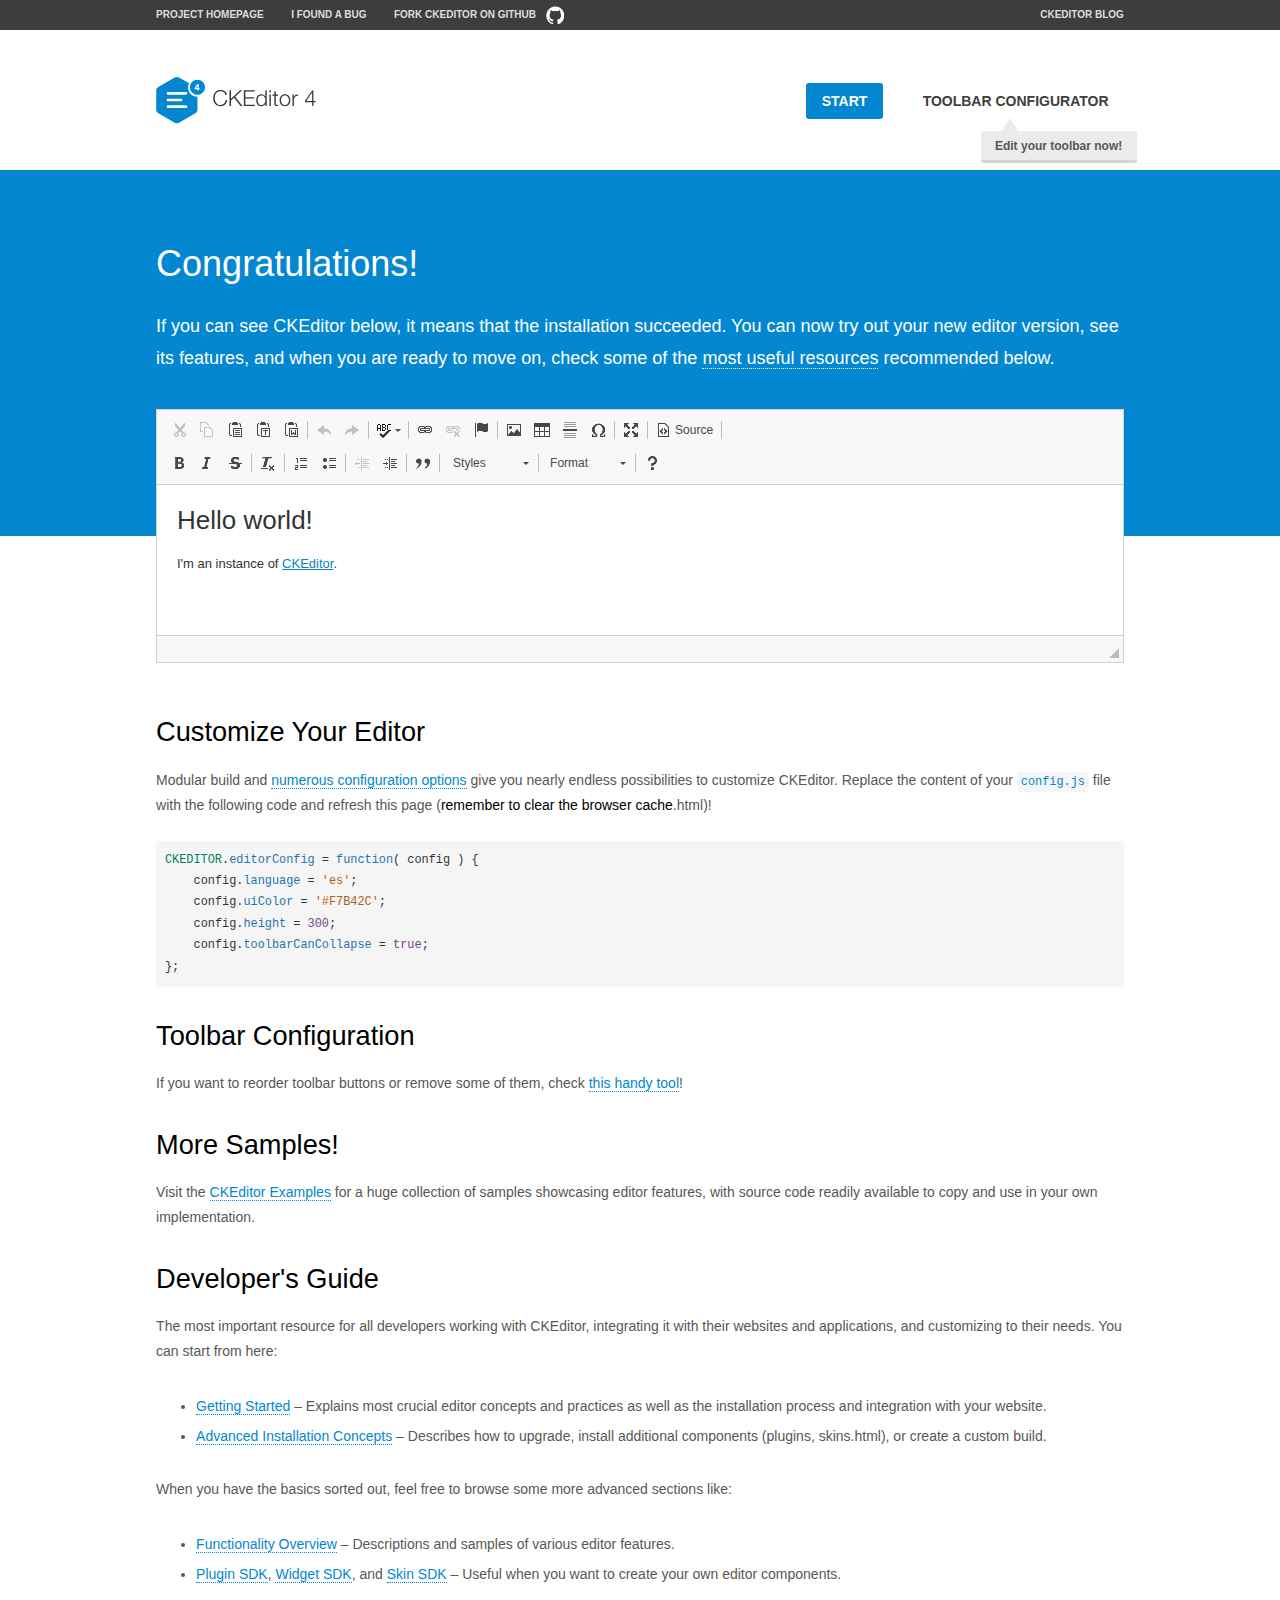
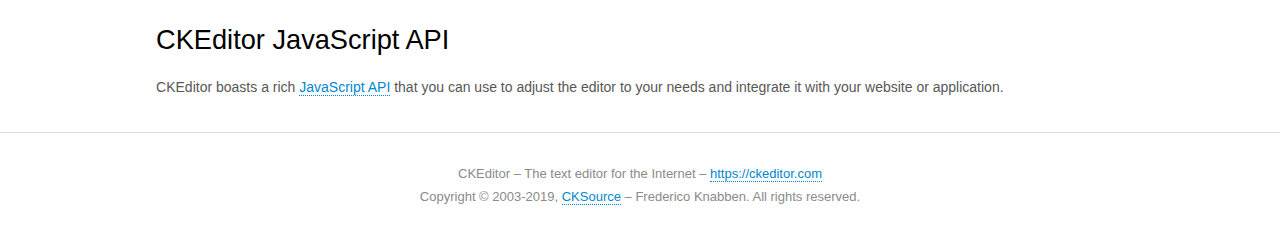
<file: src/main/resources/static/js/ckeditor/samples/index.html>
<!DOCTYPE html>
<!--
Copyright (c) 2003-2019, CKSource - Frederico Knabben. All rights reserved.
For licensing, see LICENSE.md or https://ckeditor.com/legal/ckeditor-oss-license
-->
<html>
<head>
	<meta charset="utf-8">
	<title>CKEditor Sample</title>
	<script src="../ckeditor.js"></script>
	<script src="js/sample.js"></script>
	<link rel="stylesheet" href="css/samples.css">
	<link rel="stylesheet" href="toolbarconfigurator/lib/codemirror/neo.css">
</head>
<body id="main">

<nav class="navigation-a">
	<div class="grid-container">
		<ul class="navigation-a-left grid-width-70">
			<li><a href="https://ckeditor.com/ckeditor-4/">Project Homepage</a></li>
			<li><a href="https://github.com/ckeditor/ckeditor-dev/issues">I found a bug</a></li>
			<li><a href="https://github.com/ckeditor/ckeditor-dev" class="icon-pos-right icon-navigation-a-github">Fork CKEditor on GitHub</a></li>
		</ul>
		<ul class="navigation-a-right grid-width-30">
			<li><a href="https://ckeditor.com/blog/">CKEditor Blog</a></li>
		</ul>
	</div>
</nav>

<header class="header-a">
	<div class="grid-container">
		<h1 class="header-a-logo grid-width-30">
			<a href="index.html"><img src="img/logo.svg" onerror="this.src='img/logo.png'; this.onerror=null;" alt="CKEditor Sample"></a>
		</h1>

		<nav class="navigation-b grid-width-70">
			<ul>
				<li><a href="index.html" class="button-a button-a-background">Start</a></li>
				<li><a href="toolbarconfigurator/index.html" class="button-a">Toolbar configurator <span class="balloon-a balloon-a-nw">Edit your toolbar now!</span></a></li>
			</ul>
		</nav>
	</div>
</header>

<main>
	<div class="adjoined-top">
		<div class="grid-container">
			<div class="content grid-width-100">
				<h1>Congratulations!</h1>
				<p>
					If you can see CKEditor below, it means that the installation succeeded.
					You can now try out your new editor version, see its features, and when you are ready to move on, check some of the <a href="#sample-customize">most useful resources</a> recommended below.
				</p>
			</div>
		</div>
	</div>
	<div class="adjoined-bottom">
		<div class="grid-container">
			<div class="grid-width-100">
				<div id="editor">
					<h1>Hello world!</h1>
					<p>I'm an instance of <a href="https://ckeditor.com">CKEditor</a>.</p>
				</div>
			</div>
		</div>
	</div>

	<div class="grid-container">
		<div class="content grid-width-100">
			<section id="sample-customize">
				<h2>Customize Your Editor</h2>
				<p>Modular build and <a href="https://ckeditor.com/docs/ckeditor4/latest/guide/dev_configuration.html">numerous configuration options</a> give you nearly endless possibilities to customize CKEditor. Replace the content of your <code><a href="../config.js">config.js</a></code> file with the following code and refresh this page (<strong>remember to clear the browser cache</strong>.html)!</p>
		<pre class="cm-s-neo CodeMirror"><code><span style="padding-right: 0.1px;"><span class="cm-variable">CKEDITOR</span>.<span class="cm-property">editorConfig</span> <span class="cm-operator">=</span> <span class="cm-keyword">function</span>( <span class="cm-def">config</span> ) {</span>
<span style="padding-right: 0.1px;"><span class="cm-tab">	</span><span class="cm-variable-2">config</span>.<span class="cm-property">language</span> <span class="cm-operator">=</span> <span class="cm-string">'es'</span>;</span>
<span style="padding-right: 0.1px;"><span class="cm-tab">	</span><span class="cm-variable-2">config</span>.<span class="cm-property">uiColor</span> <span class="cm-operator">=</span> <span class="cm-string">'#F7B42C'</span>;</span>
<span style="padding-right: 0.1px;"><span class="cm-tab">	</span><span class="cm-variable-2">config</span>.<span class="cm-property">height</span> <span class="cm-operator">=</span> <span class="cm-number">300</span>;</span>
<span style="padding-right: 0.1px;"><span class="cm-tab">	</span><span class="cm-variable-2">config</span>.<span class="cm-property">toolbarCanCollapse</span> <span class="cm-operator">=</span> <span class="cm-atom">true</span>;</span>
<span style="padding-right: 0.1px;">};</span></code></pre>
			</section>

			<section>
				<h2>Toolbar Configuration</h2>
				<p>If you want to reorder toolbar buttons or remove some of them, check <a href="toolbarconfigurator/index.html">this handy tool</a>!</p>
			</section>

			<section>
				<h2>More Samples!</h2>
				<p>Visit the <a href="https://ckeditor.com/docs/ckeditor4/latest/examples/index.html">CKEditor Examples</a> for a huge collection of samples showcasing editor features, with source code readily available to copy and use in your own implementation.</p>
			</section>

			<section>
				<h2>Developer's Guide</h2>
				<p>The most important resource for all developers working with CKEditor, integrating it with their websites and applications, and customizing to their needs. You can start from here:</p>
				<ul>
					<li><a href="https://ckeditor.com/docs/ckeditor4/latest/guide/dev_installation.html">Getting Started</a> &ndash; Explains most crucial editor concepts and practices as well as the installation process and integration with your website.</li>
					<li><a href="https://ckeditor.com/docs/ckeditor4/latest/guide/dev_advanced_installation.html">Advanced Installation Concepts</a> &ndash; Describes how to upgrade, install additional components (plugins, skins.html), or create a custom build.</li>
				</ul>
					<p>When you have the basics sorted out, feel free to browse some more advanced sections like:</p>
				<ul>
					<li><a href="https://ckeditor.com/docs/ckeditor4/latest/guide/dev_features.html">Functionality Overview</a> &ndash; Descriptions and samples of various editor features.</li>
					<li><a href="https://ckeditor.com/docs/ckeditor4/latest/guide/plugin_sdk_intro.html">Plugin SDK</a>, <a href="https://ckeditor.com/docs/ckeditor4/latest/guide/widget_sdk_intro.html">Widget SDK</a>, and <a href="https://ckeditor.com/docs/ckeditor4/latest/guide/skin_sdk_intro.html">Skin SDK</a> &ndash; Useful when you want to create your own editor components.</li>
				</ul>
			</section>

			<section>
				<h2>CKEditor JavaScript API</h2>
				<p>CKEditor boasts a rich <a href="https://ckeditor.com/docs/ckeditor4/latest/api/index.html">JavaScript API</a> that you can use to adjust the editor to your needs and integrate it with your website or application.</p>
			</section>
		</div>
	</div>
</main>

<footer class="footer-a grid-container">
	<div class="grid-container">
		<p class="grid-width-100">
			CKEditor &ndash; The text editor for the Internet &ndash; <a class="samples" href="https://ckeditor.com/">https://ckeditor.com</a>
		</p>
		<p class="grid-width-100" id="copy">
			Copyright &copy; 2003-2019, <a class="samples" href="https://cksource.com/">CKSource</a> &ndash; Frederico Knabben. All rights reserved.
		</p>
	</div>
</footer>
<script>
	initSample();
</script>

</body>
</html>
</file>
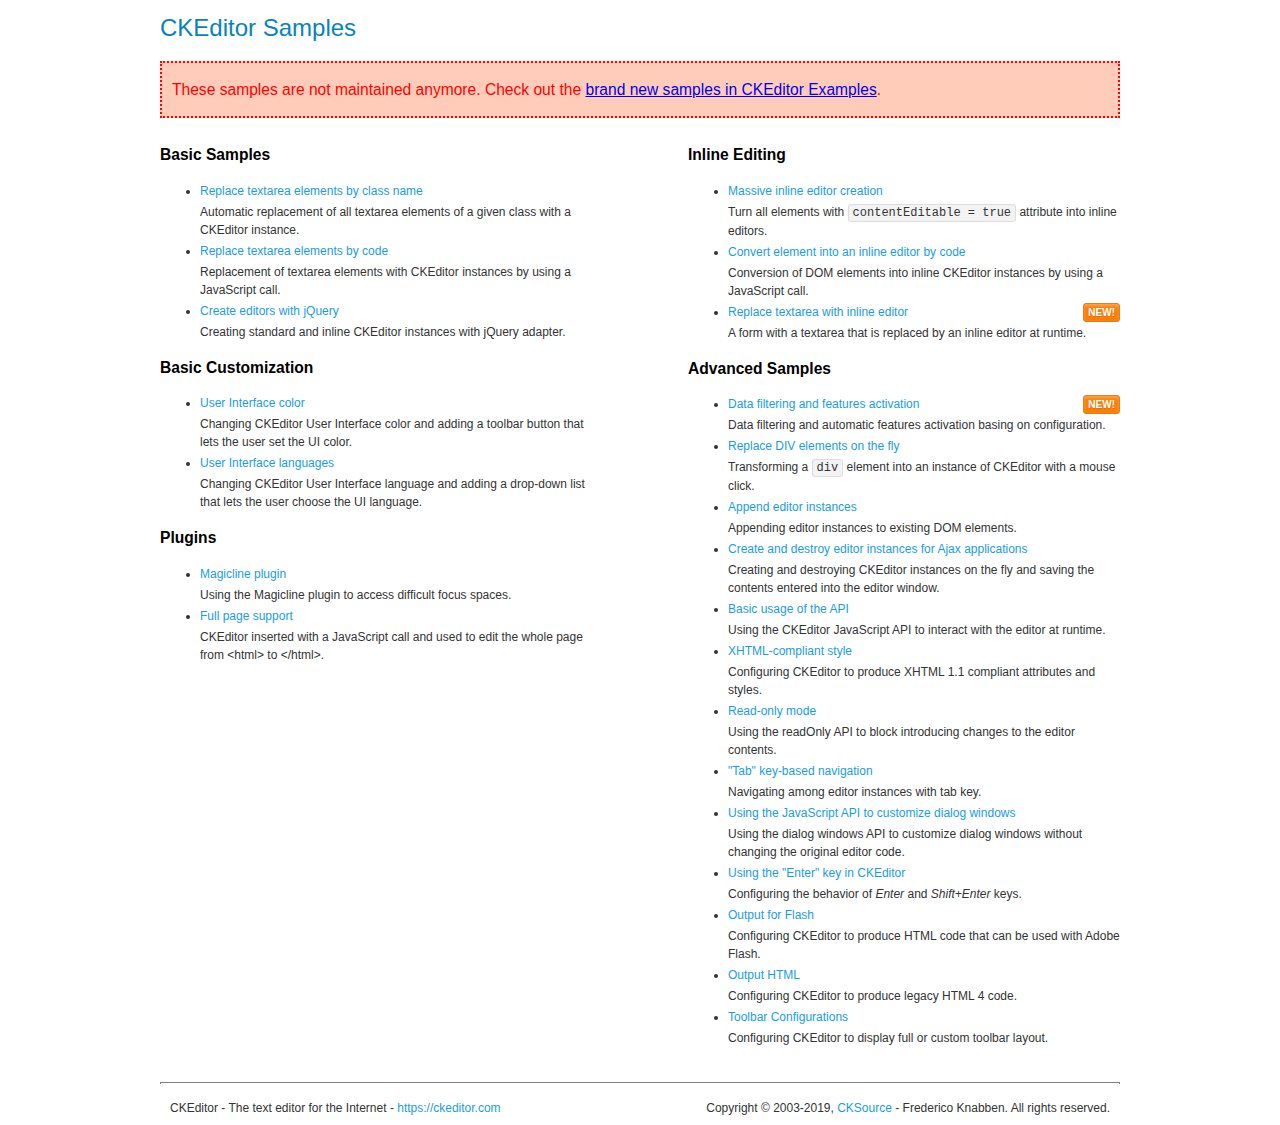
<file: src/main/resources/static/js/ckeditor/samples/old/index.html>
<!DOCTYPE html>
<!--
Copyright (c) 2003-2019, CKSource - Frederico Knabben. All rights reserved.
For licensing, see LICENSE.md or https://ckeditor.com/legal/ckeditor-oss-license
-->
<html>
<head>
	<meta charset="utf-8">
	<title>CKEditor Samples</title>
	<link rel="stylesheet" href="sample.css">
</head>
<body>
	<h1 class="samples">
		CKEditor Samples
	</h1>
	<div class="warning deprecated">
		These samples are not maintained anymore. Check out the <a href="https://ckeditor.com/docs/ckeditor4/latest/examples/index.html">brand new samples in CKEditor Examples</a>.
	</div>
	<div class="twoColumns">
		<div class="twoColumnsLeft">
			<h2 class="samples">
				Basic Samples
			</h2>
			<dl class="samples">
				<dt><a class="samples" href="replacebyclass.html">Replace textarea elements by class name</a></dt>
				<dd>Automatic replacement of all textarea elements of a given class with a CKEditor instance.</dd>

				<dt><a class="samples" href="replacebycode.html">Replace textarea elements by code</a></dt>
				<dd>Replacement of textarea elements with CKEditor instances by using a JavaScript call.</dd>

				<dt><a class="samples" href="jquery.html">Create editors with jQuery</a></dt>
				<dd>Creating standard and inline CKEditor instances with jQuery adapter.</dd>
			</dl>

			<h2 class="samples">
				Basic Customization
			</h2>
			<dl class="samples">
				<dt><a class="samples" href="uicolor.html">User Interface color</a></dt>
				<dd>Changing CKEditor User Interface color and adding a toolbar button that lets the user set the UI color.</dd>

				<dt><a class="samples" href="uilanguages.html">User Interface languages</a></dt>
				<dd>Changing CKEditor User Interface language and adding a drop-down list that lets the user choose the UI language.</dd>
			</dl>


			<h2 class="samples">Plugins</h2>
<dl class="samples">
<dt><a class="samples" href="magicline/magicline.html">Magicline plugin</a></dt>
<dd>Using the Magicline plugin to access difficult focus spaces.</dd>

<dt><a class="samples" href="wysiwygarea/fullpage.html">Full page support</a></dt>
<dd>CKEditor inserted with a JavaScript call and used to edit the whole page from &lt;html&gt; to &lt;/html&gt;.</dd>
</dl>
		</div>
		<div class="twoColumnsRight">
			<h2 class="samples">
				Inline Editing
			</h2>
			<dl class="samples">
				<dt><a class="samples" href="inlineall.html">Massive inline editor creation</a></dt>
				<dd>Turn all elements with <code>contentEditable = true</code> attribute into inline editors.</dd>

				<dt><a class="samples" href="inlinebycode.html">Convert element into an inline editor by code</a></dt>
				<dd>Conversion of DOM elements into inline CKEditor instances by using a JavaScript call.</dd>

				<dt><a class="samples" href="inlinetextarea.html">Replace textarea with inline editor</a> <span class="new">New!</span></dt>
				<dd>A form with a textarea that is replaced by an inline editor at runtime.</dd>

				
			</dl>

			<h2 class="samples">
				Advanced Samples
			</h2>
			<dl class="samples">
				<dt><a class="samples" href="datafiltering.html">Data filtering and features activation</a> <span class="new">New!</span></dt>
				<dd>Data filtering and automatic features activation basing on configuration.</dd>

				<dt><a class="samples" href="divreplace.html">Replace DIV elements on the fly</a></dt>
				<dd>Transforming a <code>div</code> element into an instance of CKEditor with a mouse click.</dd>

				<dt><a class="samples" href="appendto.html">Append editor instances</a></dt>
				<dd>Appending editor instances to existing DOM elements.</dd>

				<dt><a class="samples" href="ajax.html">Create and destroy editor instances for Ajax applications</a></dt>
				<dd>Creating and destroying CKEditor instances on the fly and saving the contents entered into the editor window.</dd>

				<dt><a class="samples" href="api.html">Basic usage of the API</a></dt>
				<dd>Using the CKEditor JavaScript API to interact with the editor at runtime.</dd>

				<dt><a class="samples" href="xhtmlstyle.html">XHTML-compliant style</a></dt>
				<dd>Configuring CKEditor to produce XHTML 1.1 compliant attributes and styles.</dd>

				<dt><a class="samples" href="readonly.html">Read-only mode</a></dt>
				<dd>Using the readOnly API to block introducing changes to the editor contents.</dd>

				<dt><a class="samples" href="tabindex.html">"Tab" key-based navigation</a></dt>
				<dd>Navigating among editor instances with tab key.</dd>


				
<dt><a class="samples" href="dialog/dialog.html">Using the JavaScript API to customize dialog windows</a></dt>
<dd>Using the dialog windows API to customize dialog windows without changing the original editor code.</dd>

<dt><a class="samples" href="enterkey/enterkey.html">Using the &quot;Enter&quot; key in CKEditor</a></dt>
<dd>Configuring the behavior of <em>Enter</em> and <em>Shift+Enter</em> keys.</dd>

<dt><a class="samples" href="htmlwriter/outputforflash.html">Output for Flash</a></dt>
<dd>Configuring CKEditor to produce HTML code that can be used with Adobe Flash.</dd>

<dt><a class="samples" href="htmlwriter/outputhtml.html">Output HTML</a></dt>
<dd>Configuring CKEditor to produce legacy HTML 4 code.</dd>

<dt><a class="samples" href="toolbar/toolbar.html">Toolbar Configurations</a></dt>
<dd>Configuring CKEditor to display full or custom toolbar layout.</dd>

			</dl>
		</div>
	</div>
	<div id="footer">
		<hr>
		<p>
			CKEditor - The text editor for the Internet - <a class="samples" href="https://ckeditor.com/">https://ckeditor.com</a>
		</p>
		<p id="copy">
			Copyright &copy; 2003-2019, <a class="samples" href="https://cksource.com/">CKSource</a> - Frederico Knabben. All rights reserved.
		</p>
	</div>
</body>
</html>
</file>
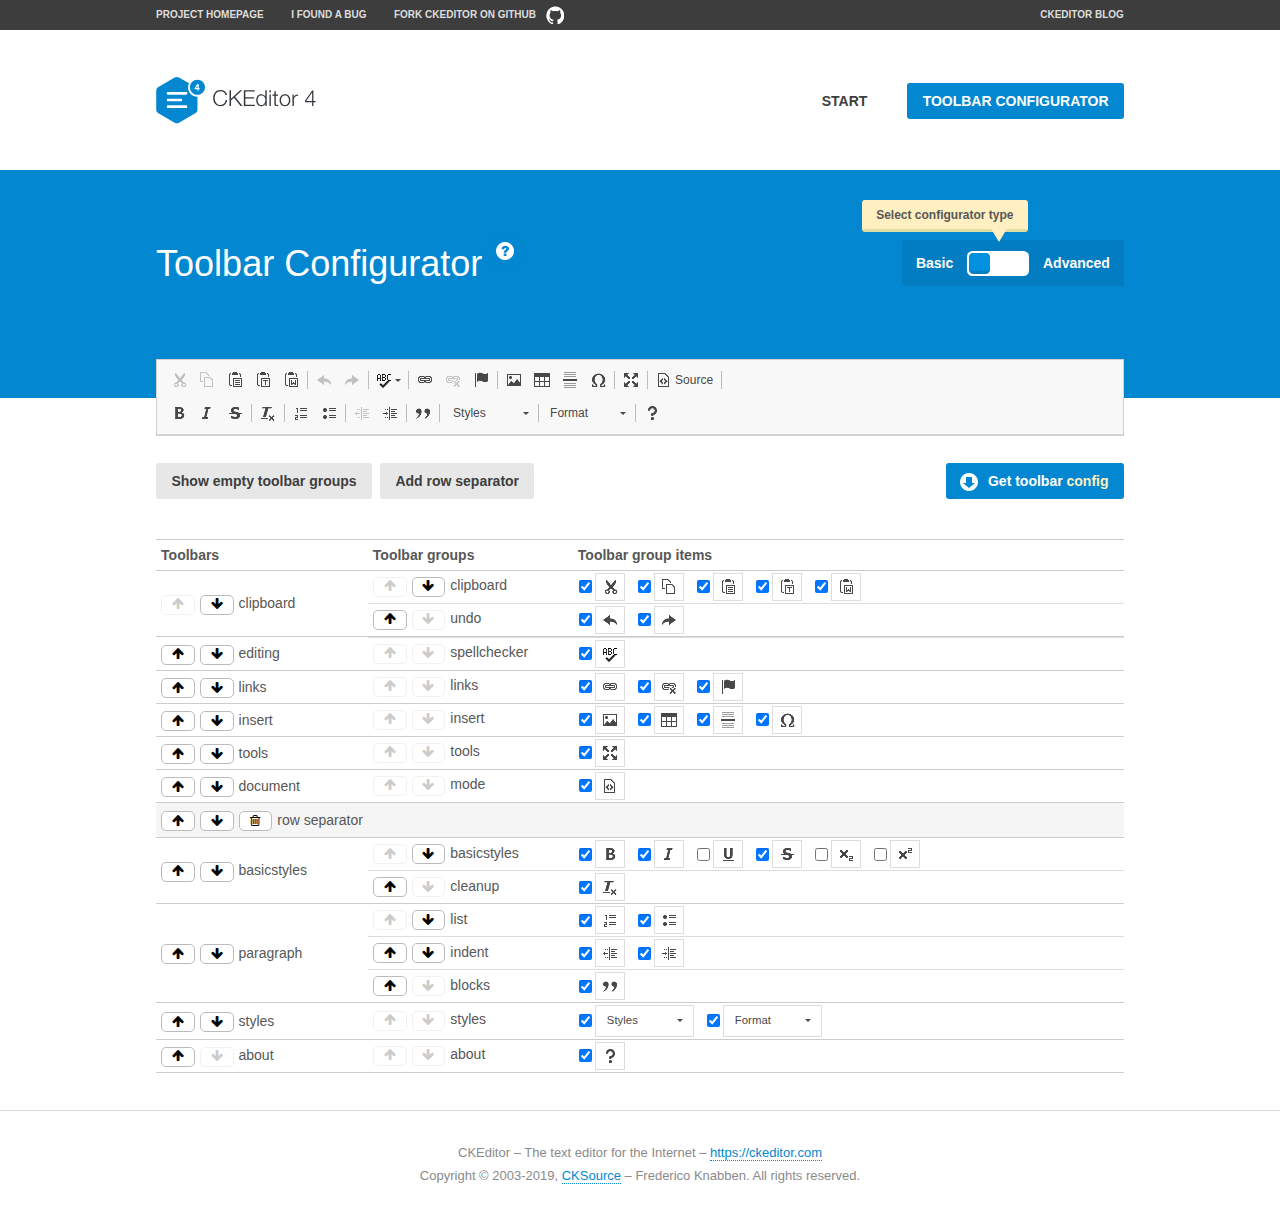
<file: src/main/resources/static/js/ckeditor/samples/toolbarconfigurator/index.html>
<!DOCTYPE html>
<!--
Copyright (c) 2003-2019, CKSource - Frederico Knabben. All rights reserved.
For licensing, see LICENSE.md or https://ckeditor.com/legal/ckeditor-oss-license
-->
<!--[if IE 8]><html class="ie8"><![endif]-->
<!--[if gt IE 8]><html><![endif]-->
<!--[if !IE]><!--><html><!--<![endif]-->
<head>
	<meta charset="utf-8">
	<title>Toolbar Configurator</title>
	<script src="../../ckeditor.js"></script>
	<script>
		if ( CKEDITOR.env.ie && CKEDITOR.env.version < 9 )
			CKEDITOR.tools.enableHtml5Elements( document );
	</script>
	<link rel="stylesheet" href="lib/codemirror/codemirror.css">
	<link rel="stylesheet" href="lib/codemirror/show-hint.css">
	<link rel="stylesheet" href="lib/codemirror/neo.css">
	<link rel="stylesheet" href="css/fontello.css">
	<link rel="stylesheet" href="../css/samples.css">
</head>
<body id="toolbar">

<nav class="navigation-a">
	<div class="grid-container">
		<ul class="navigation-a-left grid-width-70">
			<li><a href="https://ckeditor.com/ckeditor-4/">Project Homepage</a></li>
			<li><a href="https://github.com/ckeditor/ckeditor-dev/issues">I found a bug</a></li>
			<li><a href="https://github.com/ckeditor/ckeditor-dev" class="icon-pos-right icon-navigation-a-github">Fork CKEditor on GitHub</a></li>
		</ul>
		<ul class="navigation-a-right grid-width-30">
			<li><a href="https://ckeditor.com/blog/">CKEditor Blog</a></li>
		</ul>
	</div>
</nav>

<header class="header-a">
	<div class="grid-container">
		<h1 class="header-a-logo grid-width-30">
			<a href="../index.html"><img src="../img/logo.svg" onerror="this.src='../img/logo.png'; this.onerror=null;" alt="CKEditor Logo"></a>
		</h1>
		<nav class="navigation-b grid-width-70">
			<ul>
				<li><a href="../index.html"  class="button-a">Start</a></li>
				<li><a href="index.html"  class="button-a button-a-background">Toolbar configurator</a></li>
			</ul>
		</nav>
	</div>
</header>

<main>
	<div class="adjoined-top">
		<div class="grid-container">
			<div class="content grid-width-100">
				<div class="grid-container-nested">
					<h1 class="grid-width-60">
						Toolbar Configurator
						<a href="#help-content" type="button" title="Configurator help" id="help" class="button-a button-a-background button-a-no-text icon-pos-left icon-question-mark">Help</a>
					</h1>

					<div class="grid-width-40 grid-switch-magic">
						<div class="switch">
							<span class="balloon-a balloon-a-se">Select configurator type</span>
							<input type="radio" name="radio" data-num="1" id="radio-basic" />
							<input type="radio" name="radio" data-num="2" id="radio-advanced" />
							<label data-for="1" for="radio-basic">Basic</label>
							<span class="switch-inner">
								<span class="handler"></span>
							</span>
							<label data-for="2" for="radio-advanced">Advanced</label>
						</div>
					</div>
				</div>
			</div>
		</div>
	</div>
	<div class="adjoined-bottom">
		<div class="grid-container">
			<div class="grid-width-100">
				<div class="editors-container">
					<div id="editor-basic"></div>
					<div id="editor-advanced"></div>
				</div>
			</div>
		</div>
	</div>

	<div class="grid-container configurator">
		<div class="content grid-width-100">
			<div class="configurator">
				<div>
					<div id="toolbarModifierWrapper"></div>
				</div>
			</div>
		</div>
	</div>

	<div id="help-content">
		<div class="grid-container">
			<div class="grid-width-100">
				<h2>What Am I Doing Here?</h2>

				<div class="grid-container grid-container-nested">
					<div class="basic">
						<div class="grid-width-50">
							<p>Arrange <a href="https://ckeditor.com/docs/ckeditor4/latest/api/CKEDITOR_config.html#cfg-toolbarGroups">toolbar groups</a>, toggle <a href="https://ckeditor.com/docs/ckeditor4/latest/api/CKEDITOR_config.html#cfg-removeButtons">button visibility</a> according to your needs and get your toolbar configuration.</p>
							<p>You can replace the content of the <a href="../../config.js"><code>config.js</code></a> file with the generated configuration. If you already set some configuration options you will need to merge both configurations.</p>
						</div>
						<div class="grid-width-50">
							<p>Read more about different ways of <a href="https://ckeditor.com/docs/ckeditor4/latest/guide/dev_configuration.html">setting configuration</a> and do not forget about <strong>clearing browser cache</strong>.</p>
							<p>Arranging toolbar groups is the recommended way of configuring the toolbar, but if you need more freedom you can use the <a href="#advanced">advanced configurator</a>.</p>
						</div>
					</div>
					<div class="advanced" style="display: none;">
						<div class="grid-width-50">
							<p>With this code editor you can edit your <a href="https://ckeditor.com/docs/ckeditor4/latest/api/CKEDITOR_config.html#cfg-toolbar">toolbar configuration</a> live.</p>
							<p>You can replace the content of the <a href="../../config.js"><code>config.js</code></a> file with the generated configuration. If you already set some configuration options you will need to merge both configurations.</p>
						</div>
						<div class="grid-width-50">
							<p>Read more about different ways of <a href="https://ckeditor.com/docs/ckeditor4/latest/guide/dev_configuration.html">setting configuration</a> and do not forget about <strong>clearing browser cache</strong>.</p>
						</div>
					</div>
				</div>

				<p class="grid-container grid-container-nested">
					<button type="button" class="help-content-close grid-width-100 button-a button-a-background">Got it. Let's play!</button>
				</p>
			</div>
		</div>
	</div>
</main>

<footer class="footer-a grid-container">
	<p class="grid-width-100">
		CKEditor &ndash; The text editor for the Internet &ndash; <a class="samples" href="https://ckeditor.com/">https://ckeditor.com</a>
	</p>
	<p class="grid-width-100" id="copy">
		Copyright &copy; 2003-2019, <a class="samples" href="https://cksource.com/">CKSource</a> &ndash; Frederico Knabben. All rights reserved.
	</p>
</footer>

<script src="lib/codemirror/codemirror.js"></script>
<script src="lib/codemirror/javascript.js"></script>
<script src="lib/codemirror/show-hint.js"></script>

<script src="js/fulltoolbareditor.js"></script>
<script src="js/abstracttoolbarmodifier.js"></script>
<script src="js/toolbarmodifier.js"></script>
<script src="js/toolbartextmodifier.js"></script>
<script src="../js/sf.js"></script>

<script>
	( function() {
		'use strict';

		var mode = ( window.location.hash.substr( 1 ) === 'advanced' ) ? 'advanced' : 'basic',
			configuratorSection = CKEDITOR.document.findOne( 'main > .grid-container.configurator' ),
			basicInstruction = CKEDITOR.document.findOne( '#help-content .basic' ),
			advancedInstruction = CKEDITOR.document.findOne( '#help-content .advanced' ),

			// Configurator mode switcher.
			modeSwitchBasic = CKEDITOR.document.getById( 'radio-basic' ),
			modeSwitchAdvanced = CKEDITOR.document.getById( 'radio-advanced' );

		// Initial setup
		function updateSwitcher() {
			if ( mode === 'advanced' ) {
				modeSwitchAdvanced.$.checked = true;
			} else {
				modeSwitchBasic.$.checked = true;
			}
		}

		updateSwitcher();

		CKEDITOR.document.getWindow().on( 'hashchange', function( e ) {
			var hash = window.location.hash.substr( 1 );
			if ( !( hash === 'advanced' || hash === 'basic' ) ) {
				return;
			}
			mode = hash;
			onToolbarsDone( mode );
		} );

		CKEDITOR.document.getWindow().on( 'resize', function() {
			updateToolbar( ( mode === 'basic' ? toolbarModifier : toolbarTextModifier )[ 'editorInstance' ] );
		} );

		function onRefresh( modifier ) {
			modifier = modifier || this;

			if ( mode === 'basic' && modifier instanceof ToolbarConfigurator.ToolbarTextModifier ) {
				return;
			}

			// CodeMirror container becomes visible, so we need to refresh and to avoid rendering problems.
			if ( mode === 'advanced' && modifier instanceof ToolbarConfigurator.ToolbarTextModifier ) {
				modifier.codeContainer.refresh();
			}

			updateToolbar( modifier.editorInstance );
		}

		function updateToolbar( editor ) {
			var editorContainer = editor.container;

			// Not always editor is loaded.
			if ( !editorContainer ) {
				return;
			}

			var displayStyle = editorContainer.getStyle( 'display' );

			editorContainer.setStyle( 'display', 'block' );

			var newHeight = editorContainer.getSize( 'height' );

			var newMarginTop = parseInt( editorContainer.getComputedStyle( 'margin-top' ), 10 );
			newMarginTop = ( isNaN( newMarginTop ) ? 0 : Number( newMarginTop ) );

			var newMarginBottom = parseInt( editorContainer.getComputedStyle( 'margin-bottom' ), 10 );
			newMarginBottom = ( isNaN( newMarginBottom ) ? 0 : Number( newMarginBottom ) );

			var result = newHeight + newMarginTop + newMarginBottom;

			editorContainer.setStyle( 'display', displayStyle );

			editor.container.getAscendant( 'div' ).setStyle( 'height', result + 'px' );
		}

		var toolbarModifier = new ToolbarConfigurator.ToolbarModifier( 'editor-basic' );

		var done = 0;
		toolbarModifier.init( onToolbarInit );
		toolbarModifier.onRefresh = onRefresh;

		CKEDITOR.document.getById( 'toolbarModifierWrapper' ).append( toolbarModifier.mainContainer );

		var toolbarTextModifier = new ToolbarConfigurator.ToolbarTextModifier( 'editor-advanced' );
		toolbarTextModifier.init( onToolbarInit );
		toolbarTextModifier.onRefresh = onRefresh;

		function onToolbarInit() {
			if ( ++done === 2 ) {
				onToolbarsDone();

				positionSticky.watch( CKEDITOR.document.findOne( '.toolbar' ), function() {
					return mode === 'advanced';
				} );
			}
		}

		function onToolbarsDone() {
			if ( mode === 'basic' ) {
				toggleModeBasic( false );
			} else {
				toggleModeAdvanced( false );
			}

			updateSwitcher();

			setTimeout( function() {
				CKEDITOR.document.findOne( '.editors-container' ).addClass( 'active' );
				CKEDITOR.document.findOne( '#toolbarModifierWrapper' ).addClass( 'active' );
			}, 200 );
		}

		CKEDITOR.document.getById( 'toolbarModifierWrapper' ).append( toolbarTextModifier.mainContainer );

		function toogleModeSwitch( onElement, offElement, onModifier, offModifier ) {
			onElement.addClass( 'fancy-button-active' );
			offElement.removeClass( 'fancy-button-active' );

			onModifier.showUI();
			offModifier.hideUI();
		}

		function toggleModeBasic( callOnRefresh ) {
			callOnRefresh = ( callOnRefresh !== false );
			mode = 'basic';
			window.location.hash = '#basic';
			toogleModeSwitch( modeSwitchBasic, modeSwitchAdvanced, toolbarModifier, toolbarTextModifier );

			configuratorSection.removeClass( 'freed-width' );
			basicInstruction.show();
			advancedInstruction.hide();

			callOnRefresh && onRefresh( toolbarModifier );
		}

		function toggleModeAdvanced( callOnRefresh ) {
			callOnRefresh = ( callOnRefresh !== false );
			mode = 'advanced';
			window.location.hash = '#advanced';
			toogleModeSwitch( modeSwitchAdvanced, modeSwitchBasic, toolbarTextModifier, toolbarModifier );

			configuratorSection.addClass( 'freed-width' );
			advancedInstruction.show();
			basicInstruction.hide();

			callOnRefresh && onRefresh( toolbarTextModifier );
		}

		modeSwitchBasic.on( 'click', toggleModeBasic );
		modeSwitchAdvanced.on( 'click', toggleModeAdvanced );

		//
		// Position:sticky for the toolbar.
		//

		// Will make elements behave like they were styled with position:sticky.
		var positionSticky = {
			// Store object: {
			// 		element: CKEDITOR.dom.element, // Element which will float.
			// 		placeholder: CKEDITOR.dom.element, // Placeholder which is place to prevent page bounce.
			// 		isFixed: boolean // Whether element float now.
			// }
			watched: [],

			active: [],

			staticContainer: null,

			init: function() {
				var element = CKEDITOR.dom.element.createFromHtml(
					'<div class="staticContainer">' +
						'<div class="grid-container" >' +
							'<div class="grid-width-100">' +
								'<div class="inner"></div>' +
							'</div>' +
						'</div>' +
					'</div>' );

				this.staticContainer = element.findOne( '.inner' );

				CKEDITOR.document.getBody().append( element );
			},

			watch: function( element, preventFunc ) {
				this.watched.push( {
					element: element,
					placeholder: new CKEDITOR.dom.element( 'div' ),
					isFixed: false,
					preventFunc: preventFunc
				} );
			},

			checkAll: function() {
				for ( var i = 0; i < this.watched.length; i++ ) {
					this.check( this.watched[ i ] );
				}
			},

			check: function( element ) {
				var isFixed = element.isFixed;
				var shouldBeFixed = this.shouldBeFixed( element );

				// Nothing to be done.
				if ( isFixed === shouldBeFixed ) {
					return;
				}

				var placeholder = element.placeholder;

				if ( isFixed ) {
					// Unfixing.

					element.element.insertBefore( placeholder );
					placeholder.remove();

					element.element.removeStyle( 'margin' );

					this.active.splice( CKEDITOR.tools.indexOf( this.active, element ), 1 );

				} else {
					// Fixing.
					placeholder.setStyle( 'width', element.element.getSize( 'width' ) + 'px' );
					placeholder.setStyle( 'height', element.element.getSize( 'height' ) + 'px' );
					placeholder.setStyle( 'margin-bottom', element.element.getComputedStyle( 'margin-bottom' ) );
					placeholder.setStyle( 'display', element.element.getComputedStyle( 'display' ) );
					placeholder.insertAfter( element.element );

					this.staticContainer.append( element.element );

					this.active.push( element );
				}

				element.isFixed = !element.isFixed;
			},

			shouldBeFixed: function( element ) {
				if ( element.preventFunc && element.preventFunc() ) {
					return false;
				}

				// If element is already fixed we are checking it's placeholder.
				var related = ( element.isFixed ? element.placeholder : element.element ),
					clientRect = related.$.getBoundingClientRect(),
					staticHeight = this.staticContainer.getSize('height' ),
					elemHeight = element.element.getSize( 'height' );

				if ( element.isFixed ) {
					return ( clientRect.top + elemHeight < staticHeight );
				} else {
					return ( clientRect.top < staticHeight );
				}
			}
		};

		positionSticky.init();

		CKEDITOR.document.getWindow().on( 'scroll',
			new CKEDITOR.tools.eventsBuffer( 100, positionSticky.checkAll, positionSticky ).input
		);

		// Make the toolbar sticky.
		positionSticky.watch( CKEDITOR.document.findOne( '.editors-container' ) );

		// Help button and help-content.
		( function() {
			var helpButton = CKEDITOR.document.getById( 'help' ),
				helpContent = CKEDITOR.document.getById( 'help-content' );

			// Don't show help button on IE8 because it's unsupported by Pico Modal.
			if ( CKEDITOR.env.ie && CKEDITOR.env.version == 8 ) {
				helpButton.hide();
			} else {
				// Display help modal when the button is clicked.
				helpButton.on( 'click', function( evt ) {
					SF.modal( {
						// Clone modal content from DOM.
						content: helpContent.getHtml(),

						afterCreate: function( modal ) {
							// Enable modal content button to close the modal.
							new CKEDITOR.dom.element( modal.modalElem() ).findOne( '.help-content-close' ).once( 'click', modal.close );
						}
					} ).show();
				} );
			}
		} )();
	} )();
</script>
</body>
</html>
</file>
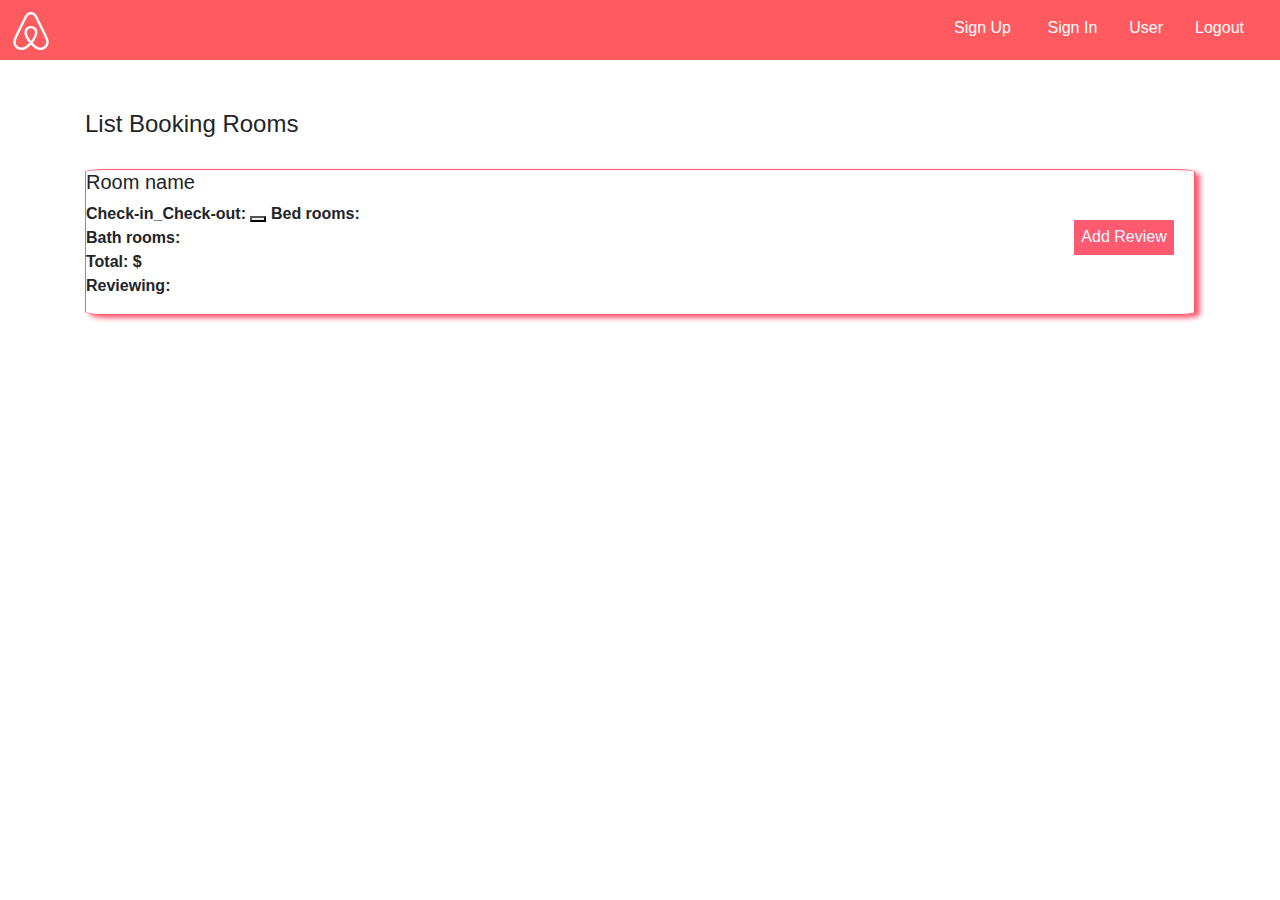
<file: src/main/resources/templates/booking.html>
<!DOCTYPE html>
<html lang="en" xmlns:th="http://www.thymeleaf.org">

<head>
    <meta name="viewport" content="width=device-width, initial-scale=1">
    <meta charset="UTF-8">
    <title>Airbnb </title>

    <link rel="stylesheet" type="text/css" href="../static/css/bootstrap.min.css"
        th:href="@{/resources/css/bootstrap.min.css}">
    <link rel="stylesheet" href="../static/css/detailstyle.css" th:href="@{/resources/css/detailstyle.css}">
    <link rel="stylesheet" href="../static/css/mystyle.css" th:href="@{/resources/css/mystyle.css}">
    <link rel="stylesheet" href="../static/css/booking.css" th:href="@{/resources/css/booking.css}">
    <link rel="stylesheet" href="https://use.fontawesome.com/releases/v5.8.1/css/all.css"
        integrity="sha384-50oBUHEmvpQ+1lW4y57PTFmhCaXp0ML5d60M1M7uH2+nqUivzIebhndOJK28anvf" crossorigin="anonymous">
</head>

<body>
    <section>
        <div class="header-menu">
            <button class="btn-logo">
                <div class="logo-content">
                    <svg viewBox="0 0 1000 1000" role="presentation" aria-hidden="true" focusable="false"
                        style="height: 3em; width: 3em; display: block; fill: currentcolor;">
                        <path
                            d="m499.3 736.7c-51-64-81-120.1-91-168.1-10-39-6-70 11-93 18-27 45-40 80-40s62 13 80 40c17 23 21 54 11 93-11 49-41 105-91 168.1zm362.2 43c-7 47-39 86-83 105-85 37-169.1-22-241.1-102 119.1-149.1 141.1-265.1 90-340.2-30-43-73-64-128.1-64-111 0-172.1 94-148.1 203.1 14 59 51 126.1 110 201.1-37 41-72 70-103 88-24 13-47 21-69 23-101 15-180.1-83-144.1-184.1 5-13 15-37 32-74l1-2c55-120.1 122.1-256.1 199.1-407.2l2-5 22-42c17-31 24-45 51-62 13-8 29-12 47-12 36 0 64 21 76 38 6 9 13 21 22 36l21 41 3 6c77 151.1 144.1 287.1 199.1 407.2l1 1 20 46 12 29c9.2 23.1 11.2 46.1 8.2 70.1zm46-90.1c-7-22-19-48-34-79v-1c-71-151.1-137.1-287.1-200.1-409.2l-4-6c-45-92-77-147.1-170.1-147.1-92 0-131.1 64-171.1 147.1l-3 6c-63 122.1-129.1 258.1-200.1 409.2v2l-21 46c-8 19-12 29-13 32-51 140.1 54 263.1 181.1 263.1 1 0 5 0 10-1h14c66-8 134.1-50 203.1-125.1 69 75 137.1 117.1 203.1 125.1h14c5 1 9 1 10 1 127.1.1 232.1-123 181.1-263.1z">
                        </path>
                    </svg>
                </div>
            </button>

            <nav class="header-right">
                <button id="btn-signup" type="button" data-toggle="modal" data-target="#modal-signup">Sign
                    Up</button>
                <button id="btn-signin" type="button" data-toggle="modal" data-target="#modal-login">Sign In
                    </buttons>
                    <button id="btn-user" type="button">User</buttons>
                        <button id="btn-logout" type="button">Logout</buttons>
            </nav>
        </div>

        <div class="container">
            <h4 style="margin-top: 50px">List Booking Rooms</h4>
            <div class="rental-detail">
                <div class="detail">
                    <h5>Room name</h5>
                    <strong>Check-in_Check-out: </strong> <button></button>
                    <strong>Bed rooms: </strong> <span></span> <br>
                    <strong>Bath rooms: </strong> <span></span> <br>
                    <strong>Total: $ </strong> <span></span> <br>
                    <strong>Reviewing: </strong><br>
                    <p></p>
                </div>

                <div class="btn-review">
                    <button>Add Review</button>
                </div>
            </div>
        </div>



        </div>
    </section>
    <script src="https://code.jquery.com/jquery-3.2.1.slim.min.js"
        integrity="sha384-KJ3o2DKtIkvYIK3UENzmM7KCkRr/rE9/Qpg6aAZGJwFDMVNA/GpGFF93hXpG5KkN"
        crossorigin="anonymous"></script>
    <script language="javascript" th:src="@{/resources/js/jquery-3.3.1.min.js}"></script>
    <!-- <script language="javascript" src="../../static/js/jquery-3.3.1.min.js"></script> -->
    <!-- <script language="javascript" src="../../static/js/properties.js"></script> -->
    <!-- <script language="javascript" src="../../static/js/detail.js"></script> -->
    <script language="javascript" th:src="@{/resources/js/detail.js}"></script>
    <script language="javascript" th:src="@{/resources/js/properties.js}"></script>
    <script src="https://cdnjs.cloudflare.com/ajax/libs/popper.js/1.12.9/umd/popper.min.js"
        integrity="sha384-ApNbgh9B+Y1QKtv3Rn7W3mgPxhU9K/ScQsAP7hUibX39j7fakFPskvXusvfa0b4Q"
        crossorigin="anonymous"></script>
    <script src="https://maxcdn.bootstrapcdn.com/bootstrap/4.0.0/js/bootstrap.min.js"
        integrity="sha384-JZR6Spejh4U02d8jOt6vLEHfe/JQGiRRSQQxSfFWpi1MquVdAyjUar5+76PVCmYl"
        crossorigin="anonymous"></script>
</body>

</html>
</file>
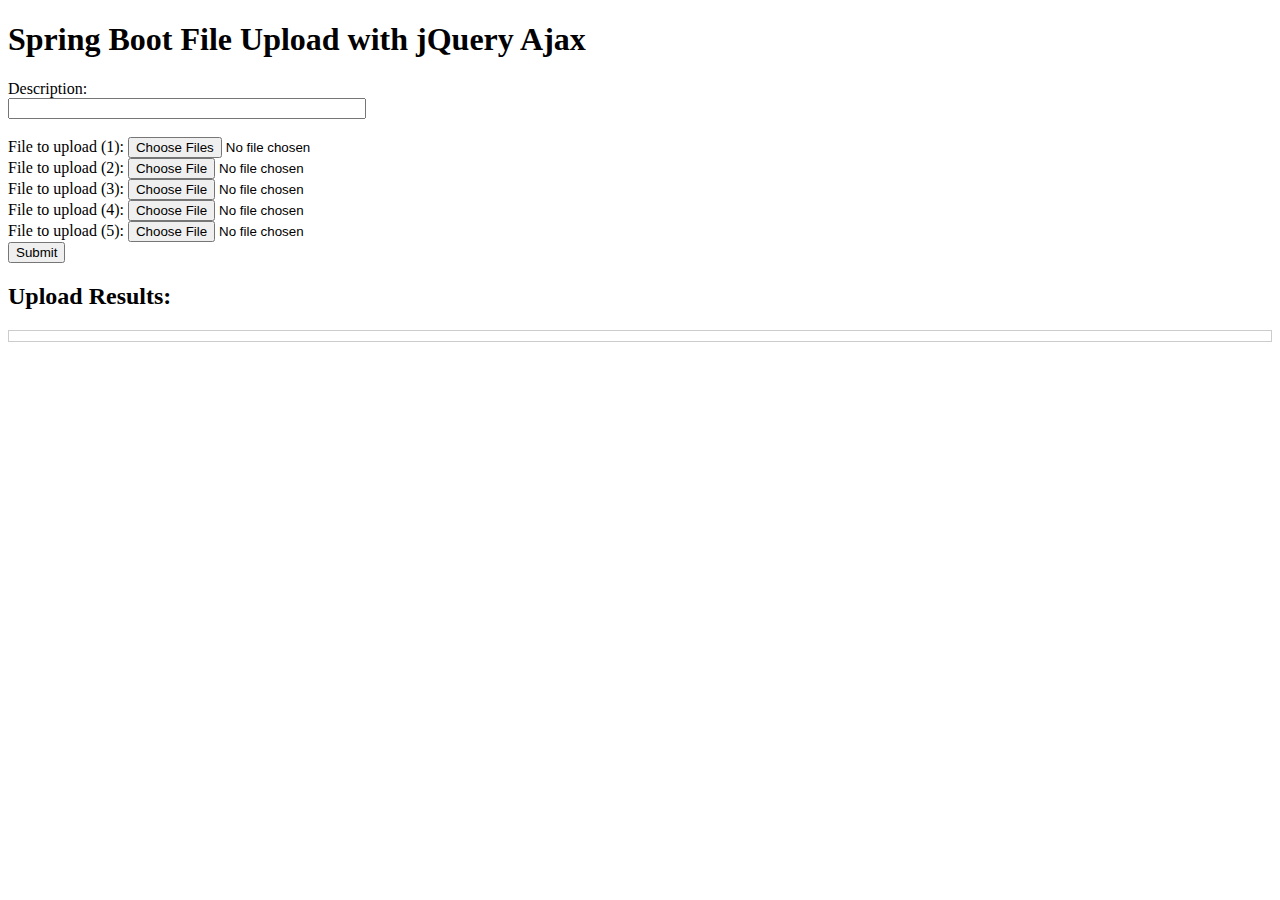
<file: src/main/resources/templates/upload.html>
<!DOCTYPE html>
<html xmlns:th="http://www.thymeleaf.org">
<head>
    <title>Upload Files</title>
    <script src="https://ajax.googleapis.com/ajax/libs/jquery/3.3.1/jquery.min.js"></script>
    <script type="text/javascript" th:src="@{/resources/js/properties.js}"></script>
</head>
<body>
<h1>Spring Boot File Upload with jQuery Ajax</h1>
<form method="POST" enctype="multipart/form-data" id="fileUploadForm">
    Description: <br/>
    <input type="text" name="description" style="width:350px;"/>
    <br/><br/>
    File to upload (1): <input type="file" name="images" multiple/><br />
    File to upload (2): <input type="file" name="files"/><br />
    File to upload (3): <input type="file" name="files"/><br />
    File to upload (4): <input type="file" name="files"/><br />
    File to upload (5): <input type="file" name="files"/><br />
    <input type="submit" value="Submit" id="submitButton"/>
</form>
<h2>Upload Results:</h2>
<div style="border:1px solid #ccc;padding: 5px;">
    <span id="result"></span>
</div>

</body>
</html>
</file>
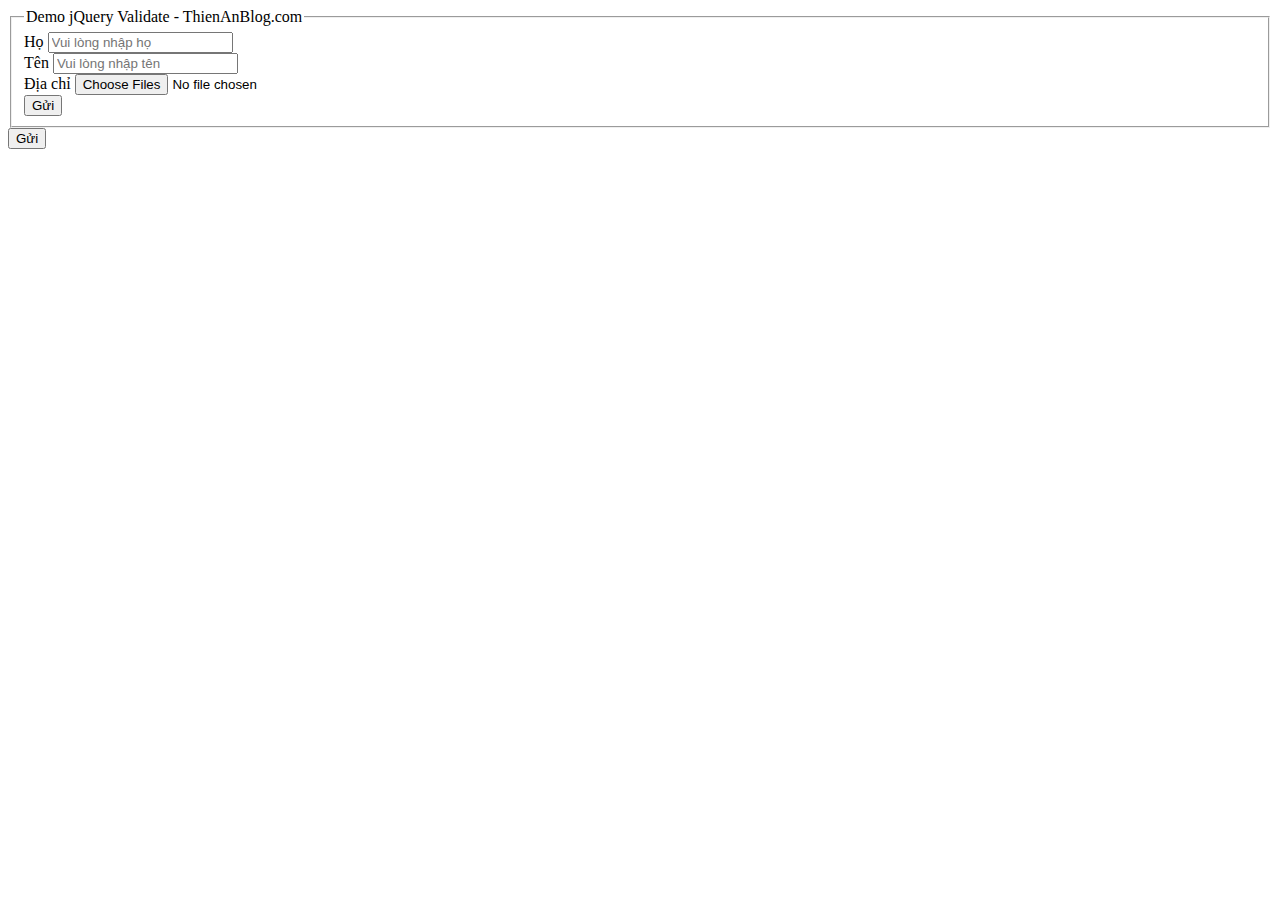
<file: src/main/resources/templates/validate.html>
<!DOCTYPE html>
<html>
<head>
    <meta charset="utf-8">
    <meta http-equiv="X-UA-Compatible" content="IE=edge">
    <title>jQuery Validation - ThienAnBlog.com</title>    
    <style type="text/css">
    /* label {
        display: inline-block;
        width: 150px;
    }
    input[type="text"], input[type="password"] {
        display: inline-block;
        width: 200px;
    }
    label.error {
        display: inline-block;
        color:red;
        width: 200px;
    } */
    </style>
    <!-- Load Thư viện jQuery vào trước khi load jQuery Validate-->
    <script src="https://ajax.googleapis.com/ajax/libs/jquery/3.4.0/jquery.min.js"></script>

</head>
<body>
    <form  id="formDemo">
        <fieldset>
            <legend>Demo jQuery Validate - ThienAnBlog.com</legend>
            <div>
                <label>Họ</label>
                <input name="hot" id="ho" type="text" placeholder="Vui lòng nhập họ" required>
            </div>
            <div>
                <label>Tên</label>
                <input name="ten" type="text" placeholder="Vui lòng nhập tên" required>
            </div>
            <div>
                <label>Địa chỉ</label>
                <input name="diachi" id="file" type="file" multiple accept="image/*" >
            </div>
            <button type="submit">Gửi</button>
        </fieldset>
    </form>

    <button id="btn-send" type="submit">Gửi</button>
    <script type="text/javascript">
 
    // $(document).ready(function() {
 
    //     //Khi bàn phím được nhấn và thả ra thì sẽ chạy phương thức này
    //     $("#formDemo").validate({
    //         rules: {
    //             ho: 'required',
    //             ten: 'required',
    //             diachi: {
    //                 required: true,
    //                 minlength: 2
    //             }
    //         },
    //         messages: {
    //             ho: "Vui lòng nhập họ",
    //             ten: "Vui lòng nhập tên",
    //             diachi: {
    //                 required: "Vui lòng nhập địa chỉ",
    //                 minlength: "Địa chỉ ngắn vậy, chém gió ah?"
    //             }
    //         }
    //     });
    // });
</body>
</html>
</file>
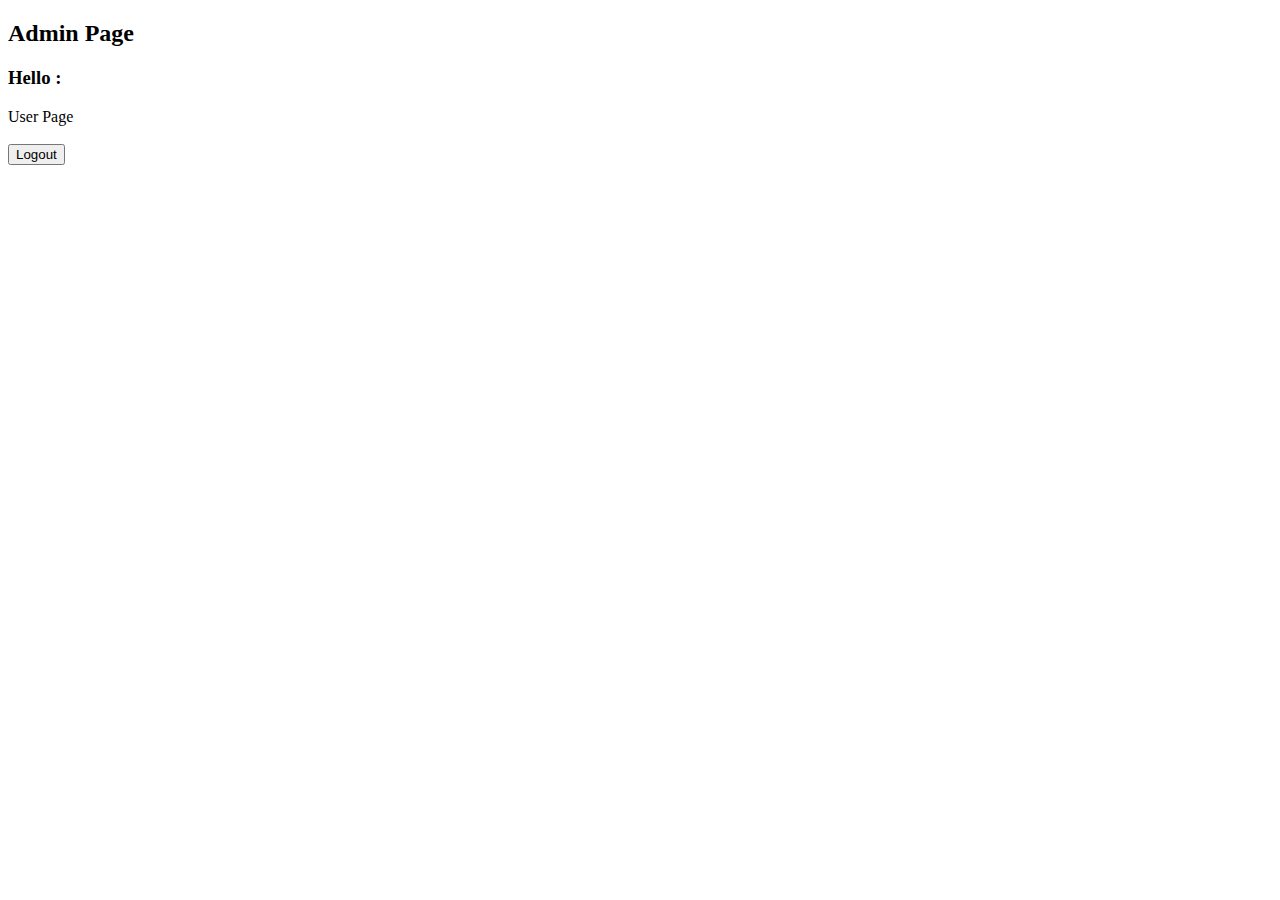
<file: src/main/resources/templates/login/admin.html>
<!DOCTYPE html>
<html xmlns:th="http://www.thymeleaf.org">
<head>
    <title>Spring Boot Security Hello</title>
</head>
<body>
<h2>Admin Page</h2>
<h3>
    Hello : <span th:utext="${#request.userPrincipal.name}"></span>
</h3>


<a th:href="@{/user}">User Page</a>
<br/><br/>
<form th:action="@{/j_spring_security_logout}" method="post">
    <input type="hidden" th:name="${_csrf.parameterName}" th:value="${_csrf.token}" />
    <input type="submit" value="Logout" />
</form>
</body>
</html>
</file>
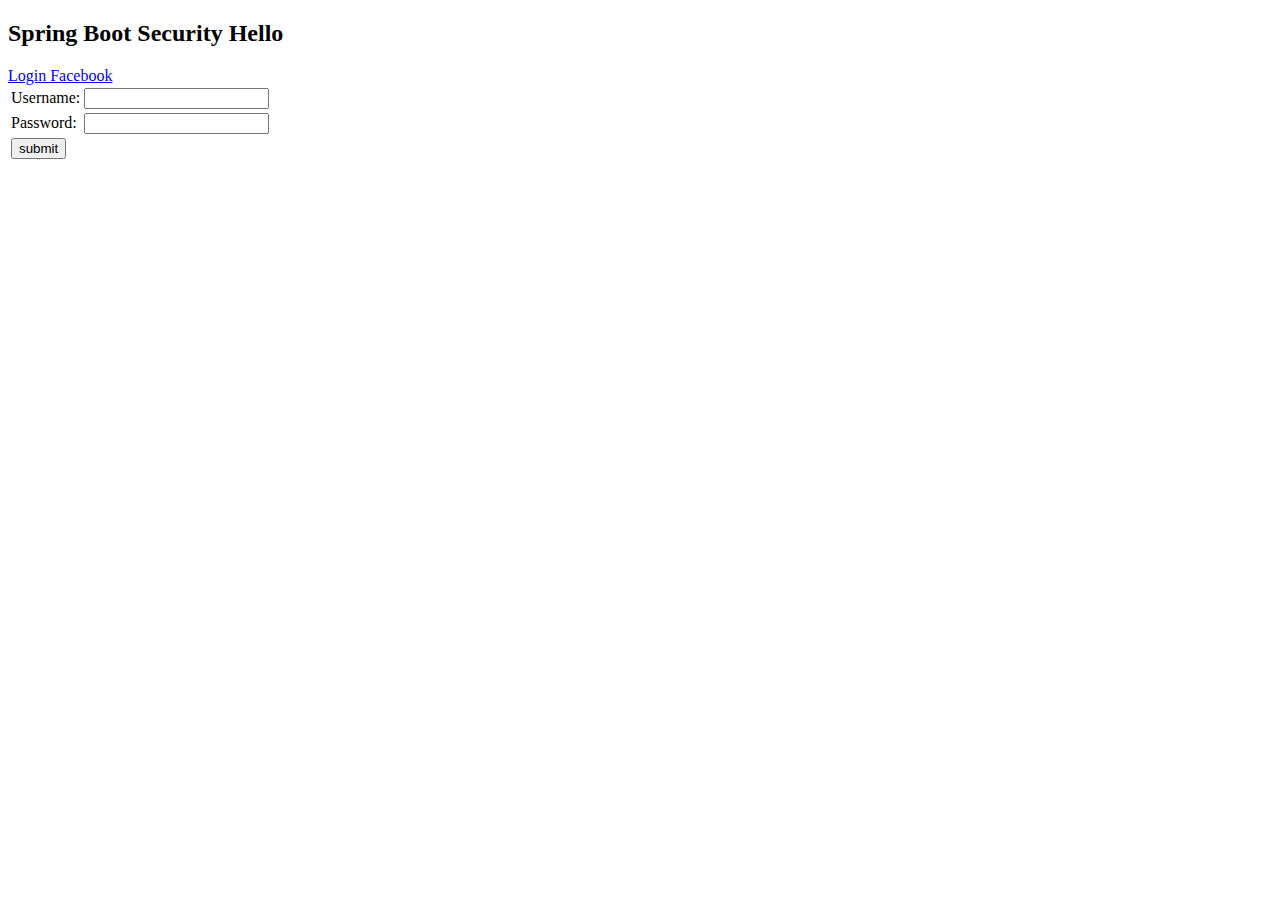
<file: src/main/resources/templates/login/login.html>
<!DOCTYPE html>
<html xmlns:th="http://www.thymeleaf.org">
<head>
    <title>Spring Boot Security Hello</title>
</head>
<body>
<h2>Spring Boot Security Hello</h2>
<a href="https://www.facebook.com/dialog/oauth?client_id=180439422588509&redirect_uri=https://localhost:8443/login-facebook">Login Facebook</a>
<br/>
<form name='login-form' th:action="@{/j_spring_security_login}" method='POST'>
    <table>
        <tr>
            <td>Username:</td>
            <td><input type='text' name='username' value=''></td>
        </tr>
        <tr>
            <td>Password:</td>
            <td><input type='password' name='password' /></td>
        </tr>
        <tr>
            <td><input name="submit" type="submit" value="submit" /></td>
        </tr>
    </table>
    <input type="hidden" name="${_csrf.parameterName}" value="${_csrf.token}" />
</form>
</body>
</html>
</file>
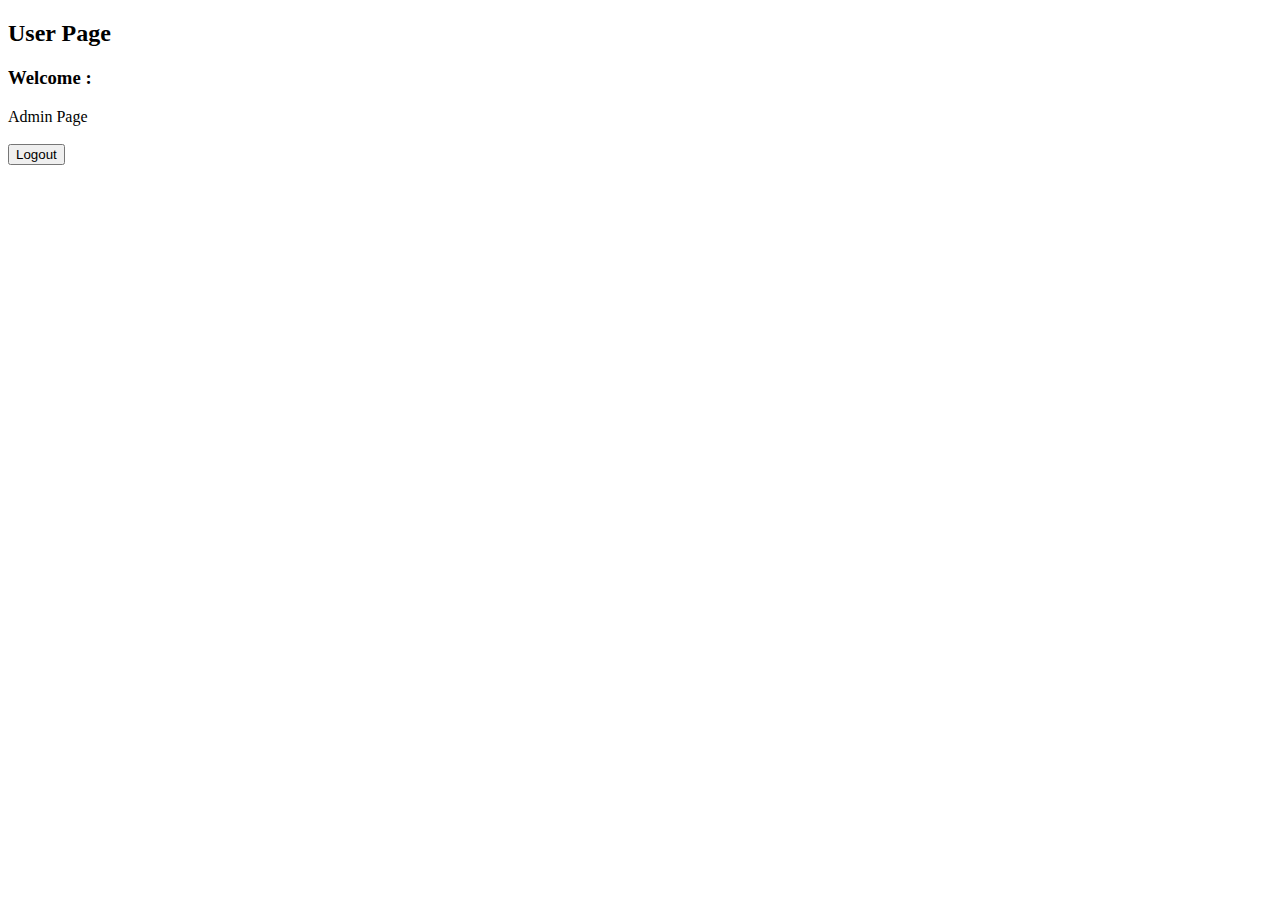
<file: src/main/resources/templates/login/user.html>
<!DOCTYPE html>
<html xmlns:th="http://www.thymeleaf.org">
<head>
    <title>Spring Boot Security Hello</title>
</head>
<body>
<h2>User Page</h2>
<h3>
    Welcome : <span th:utext="${#request.userPrincipal.name}"></span>
</h3>
<a th:href="@{/admin}">Admin Page</a>
<br/><br/>
<form th:action="@{/j_spring_security_logout}" method="post">
    <input type="hidden" th:name="${_csrf.parameterName}" th:value="${_csrf.token}" />
    <input type="submit" value="Logout" />
</form>
</body>
</html>
</file>
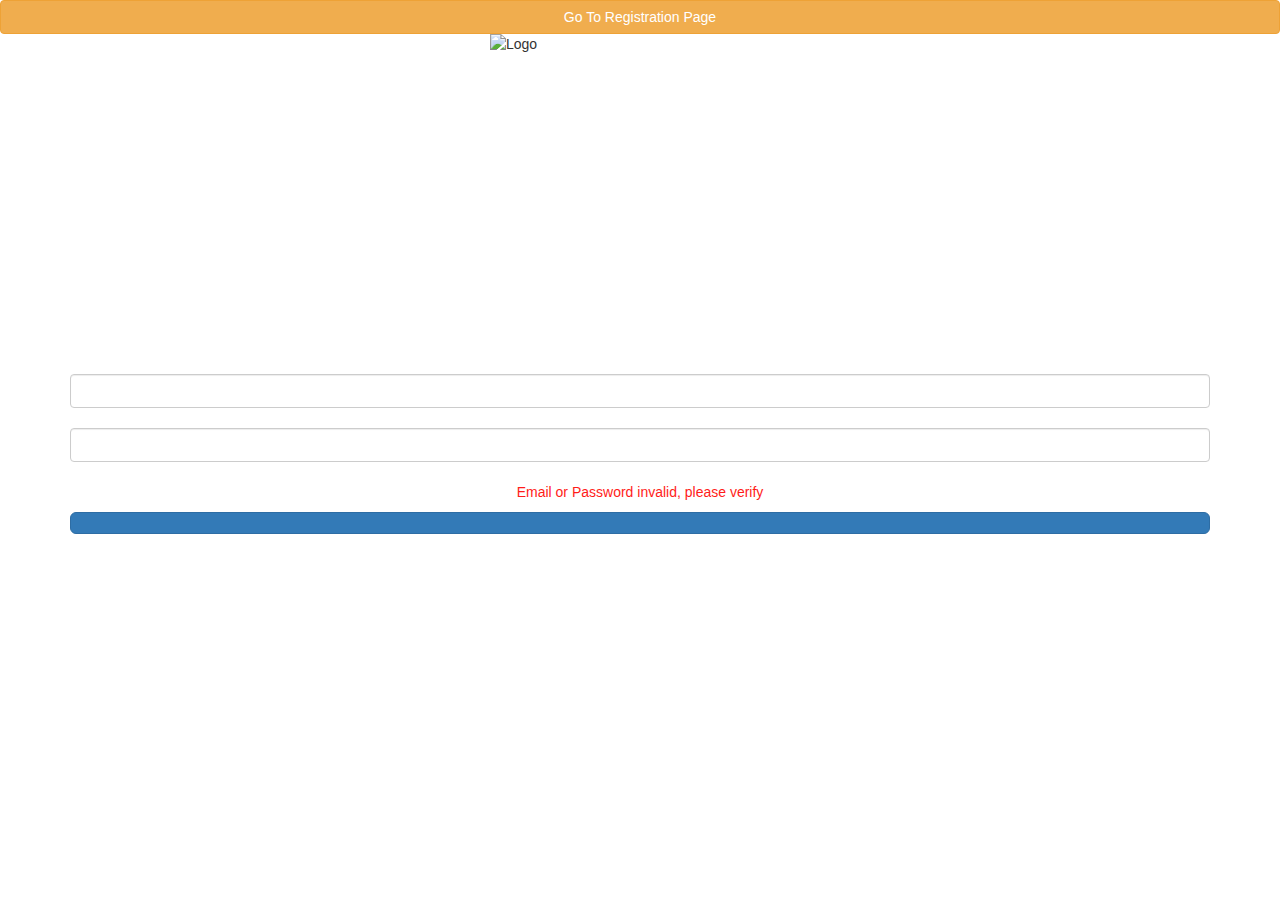
<file: src/main/resources/templates/registration/login.html>
<!DOCTYPE html>
<html xmlns="http://www.w3.org/1999/xhtml"
      xmlns:th="http://www.thymeleaf.org">

<head>
    <title>Spring Security Tutorial</title>
    <link rel="stylesheet" type="text/css" th:href="@{/css/login.css}"/>
    <link rel="stylesheet" href="https://maxcdn.bootstrapcdn.com/bootstrap/3.3.7/css/bootstrap.min.css">
    <script src="https://ajax.googleapis.com/ajax/libs/jquery/3.1.1/jquery.min.js"></script>
    <script src="https://maxcdn.bootstrapcdn.com/bootstrap/3.3.7/js/bootstrap.min.js"></script>
</head>

<body>
<form th:action="@{/registration}" method="get">
    <button class="btn btn-md btn-warning btn-block" type="Submit">Go To Registration Page</button>
</form>

<div class="container">
    <img th:src="@{/images/login.jpg}" class="img-responsive center-block" width="300" height="300" alt="Logo"/>
    <form th:action="@{/login}" method="POST" class="form-signin">
        <h3 class="form-signin-heading" th:text="Welcome"></h3>
        <br/>

        <input type="text" id="email" name="email" th:placeholder="Email"
               class="form-control"/> <br/>
        <input type="password" th:placeholder="Password"
               id="password" name="password" class="form-control"/> <br/>

        <div align="center" th:if="${param.error}">
            <p style="font-size: 20; color: #FF1C19;">Email or Password invalid, please verify</p>
        </div>
        <button class="btn btn-lg btn-primary btn-block" name="Submit" value="Login" type="Submit"
                th:text="Login"></button>
    </form>
</div>
</body>
</html>
</file>
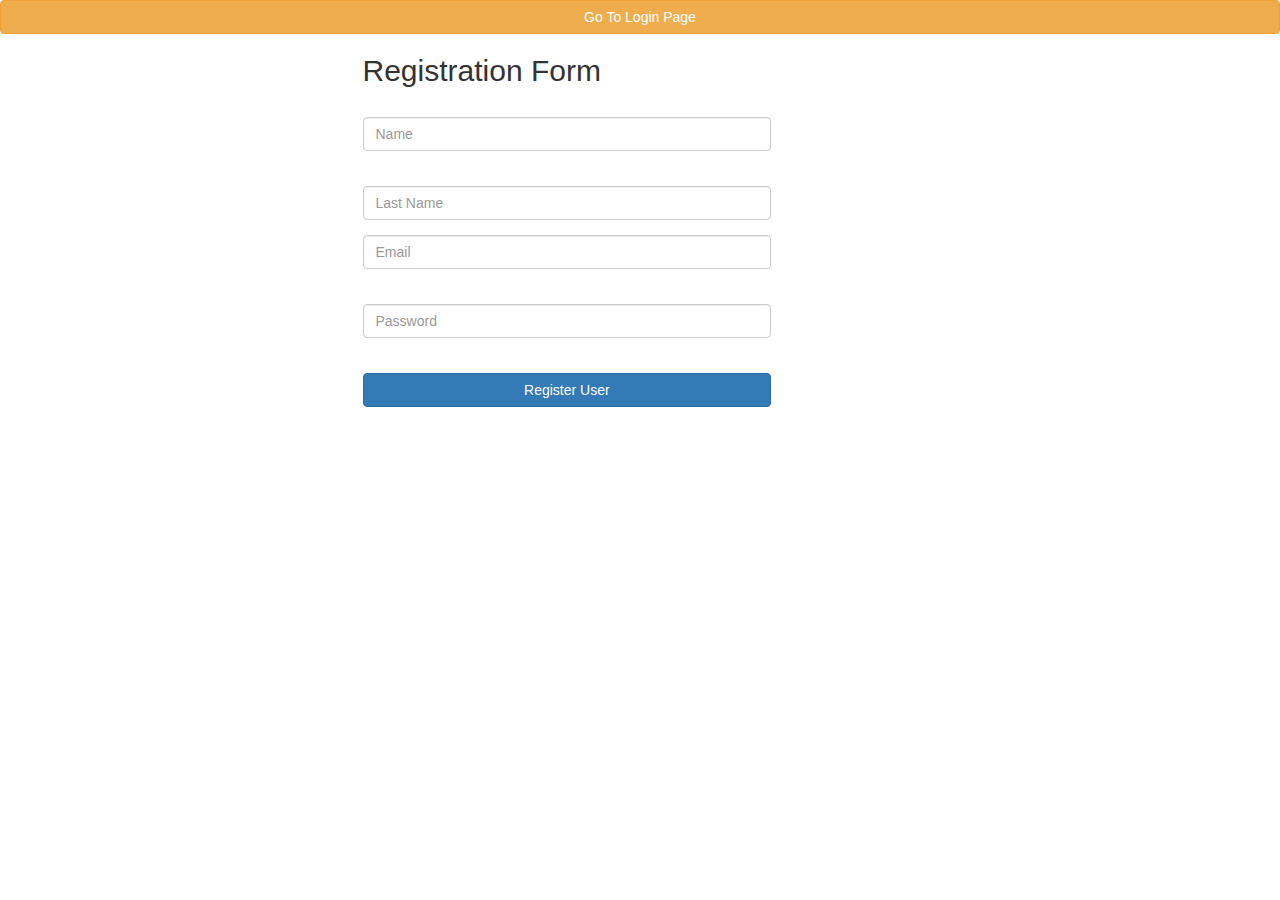
<file: src/main/resources/templates/registration/registration.html>
<!DOCTYPE html>
<html lang="en" xmlns="http://www.w3.org/1999/xhtml"
      xmlns:th="http://www.thymeleaf.org">
<head>
    <title>Registration Form</title>
    <link rel="stylesheet" type="text/css" th:href="@{/css/registration.css}"/>
    <link rel="stylesheet" href="https://maxcdn.bootstrapcdn.com/bootstrap/3.3.7/css/bootstrap.min.css">
    <script src="https://ajax.googleapis.com/ajax/libs/jquery/3.1.1/jquery.min.js"></script>
    <script src="https://maxcdn.bootstrapcdn.com/bootstrap/3.3.7/js/bootstrap.min.js"></script>
</head>
<body>
<form th:action="@{/}" method="get">
    <button class="btn btn-md btn-warning btn-block" type="Submit">Go To Login Page</button>
</form>

<div class="container">
    <div class="row">
        <div class="col-md-6 col-md-offset-3">
            <form autocomplete="off" action="#" th:action="@{/registration}"
                  th:object="${user}" method="post" class="form-horizontal"
                  role="form">
                <h2>Registration Form</h2>
                <div class="form-group">
                    <div class="col-sm-9">
                        <label th:if="${#fields.hasErrors('name')}" th:errors="*{name}"
                               class="validation-message"></label>
                        <input type="text" th:field="*{name}" placeholder="Name"
                               class="form-control"/>
                    </div>
                </div>

                <div class="form-group">
                    <div class="col-sm-9">
                        <label th:if="${#fields.hasErrors('lastName')}" th:errors="*{lastName}"
                               class="validation-message"></label>
                        <input type="text" th:field="*{lastName}"
                               placeholder="Last Name" class="form-control"/>
                    </div>
                </div>
                <div class="form-group">
                    <div class="col-sm-9">
                        <input type="text" th:field="*{email}" placeholder="Email"
                               class="form-control"/> <label
                            th:if="${#fields.hasErrors('email')}" th:errors="*{email}"
                            class="validation-message"></label>
                    </div>
                </div>
                <div class="form-group">
                    <div class="col-sm-9">
                        <input type="password" th:field="*{password}"
                               placeholder="Password" class="form-control"/> <label
                            th:if="${#fields.hasErrors('password')}" th:errors="*{password}"
                            class="validation-message"></label>
                    </div>
                </div>

                <div class="form-group">
                    <div class="col-sm-9">
                        <button type="submit" class="btn btn-primary btn-block">Register User</button>
                    </div>
                </div>

                <h2><span class="text-success" th:utext="${successMessage}"></span></h2>

            </form>
        </div>
    </div>
</div>

</body>
</html>
</file>
<file: src/main/resources/static/js/ckeditor/samples/css/samples.css>
/**
 * @license Copyright (c) 2003-2019, CKSource - Frederico Knabben. All rights reserved.
 * For licensing, see LICENSE.md or https://ckeditor.com/legal/ckeditor-oss-license
 */
@media (max-width: 900px) {
  .global-is-mobile-hidden {
    display: none !important;
  }
}
article,
aside,
details,
figcaption,
figure,
footer,
header,
hgroup,
main,
menu,
nav,
section {
  display: block;
}
body,
html {
  margin: 0;
  padding: 0;
  font: 16px / 1.8 Arial, 'Helvetica Neue', Helvetica, sans-serif;
  font-weight: 300;
  color: #575757;
}
.grid-width-10 {
  width: 10%;
}
.grid-width-20 {
  width: 20%;
}
.grid-width-30 {
  width: 30%;
}
.grid-width-40 {
  width: 40%;
}
.grid-width-50 {
  width: 50%;
}
.grid-width-60 {
  width: 60%;
}
.grid-width-70 {
  width: 70%;
}
.grid-width-80 {
  width: 80%;
}
.grid-width-90 {
  width: 90%;
}
.grid-width-100 {
  width: 100%;
}
@media (max-width: 900px) {
  .grid-width-10,
  .grid-width-20,
  .grid-width-30,
  .grid-width-40,
  .grid-width-50,
  .grid-width-60,
  .grid-width-70,
  .grid-width-80,
  .grid-width-90,
  .grid-width-100 {
    width: 100%;
  }
}
*[class*="grid-width"] {
  -webkit-box-sizing: border-box;
  -moz-box-sizing: border-box;
  box-sizing: border-box;
  padding-left: 4%;
  padding-right: 4%;
  float: left;
}
*[class*="grid-width"]:after,
.grid-container:after,
*[class*="grid-width"]:before,
.grid-container:before {
  content: '';
  display: block;
  overflow: hidden;
  visibility: hidden;
  font-size: 0;
  line-height: 0;
  width: 0;
  height: 0;
}
*[class*="grid-width"]:after,
.grid-container:after {
  clear: both;
}
.grid-container {
  -webkit-box-sizing: border-box;
  -moz-box-sizing: border-box;
  box-sizing: border-box;
  margin-left: auto;
  margin-right: auto;
}
.grid-container-nested *[class*="grid-width"]:first-child {
  padding-left: 0;
}
.grid-container-nested *[class*="grid-width"]:last-child {
  padding-right: 0;
}
@media (max-width: 900px) {
  .grid-container-nested *[class*="grid-width"]:first-child {
    padding-left: 4%;
  }
  .grid-container-nested *[class*="grid-width"]:last-child {
    padding-right: 4%;
  }
}
.header-a {
  min-height: 140px;
  overflow: hidden;
}
.header-a .header-a-logo {
  margin: 40px 0 0;
}
@media (max-width: 900px) {
  .header-a .header-a-logo {
    text-align: center;
  }
}
.header-a .header-a-logo img {
  border: transparent;
}
.navigation-a {
  height: 30px;
  background: #3D3D3D;
  position: absolute;
  left: 0;
  right: 0;
  top: 0;
  padding: 0;
  overflow: hidden;
}
@media (max-width: 900px) {
  .navigation-a {
    text-align: center;
  }
}
.navigation-a ul {
  list-style: none;
  margin: 0;
  overflow: hidden;
}
.navigation-a ul li,
.navigation-a ul li a {
  display: inline-block;
}
@media (max-width: 900px) {
  .navigation-a ul {
    width: auto;
    text-overflow: ellipsis;
    white-space: nowrap;
    display: inline-block;
    float: none;
  }
  .navigation-a ul:before,
  .navigation-a ul:after {
    display: none;
  }
}
.navigation-a ul.navigation-a-left {
  text-align: left;
}
@media (max-width: 900px) {
  .navigation-a ul.navigation-a-left {
    padding-right: 0;
  }
}
.navigation-a ul.navigation-a-right {
  text-align: right;
}
@media (max-width: 900px) {
  .navigation-a ul.navigation-a-right {
    padding-left: 23px;
  }
}
.navigation-a ul li + li {
  margin-left: 23px;
}
.navigation-a ul li a {
  font-size: 10px;
  font-size: 0.625rem;
  line-height: 18px;
  line-height: 1.13rem;
  line-height: 30px;
  float: left;
  color: #ddd;
  font-weight: bold;
  text-decoration: none;
  text-transform: uppercase;
}
.navigation-a ul li a:hover {
  cursor: pointer;
  color: #fff;
}
.icon-navigation-a-github:before,
.icon-navigation-a-github:after {
  background-image: url("[data-uri]");
}
.navigation-b {
  text-align: right;
  margin: 52px 0 0;
  overflow: visible;
}
@media (max-width: 900px) {
  .navigation-b {
    text-align: center;
    margin-top: 20px;
    padding: 0;
  }
}
.navigation-b ul {
  padding: 0;
  list-style: none;
  margin: 0;
  overflow: visible;
}
.navigation-b ul li,
.navigation-b ul li a {
  display: inline-block;
}
@media (max-width: 900px) {
  .navigation-b ul {
    display: table;
    width: 100%;
    padding-bottom: 1.5em;
  }
}
@media (max-width: 900px) {
  .navigation-b ul li {
    display: table-row;
  }
}
.navigation-b ul li + li {
  margin-left: 20px;
}
@media (max-width: 900px) {
  .navigation-b ul li + li {
    margin-left: 0;
  }
}
.navigation-b ul li a {
  -webkit-box-sizing: border-box;
  -moz-box-sizing: border-box;
  box-sizing: border-box;
  text-transform: uppercase;
  text-decoration: none;
  outline: none;
}
@media (max-width: 900px) {
  .navigation-b ul li a {
    width: 100%;
    -webkit-border-radius: 0;
    -webkit-background-clip: padding-box;
    -moz-border-radius: 0;
    -moz-background-clip: padding;
    border-radius: 0;
    background-clip: padding-box;
  }
}
.footer-a {
  font-size: 13px;
  font-size: 0.8125rem;
  line-height: 23.4px;
  line-height: 1.46rem;
  padding-top: 2.25em;
  padding-bottom: 2.25em;
  overflow: hidden;
  color: #8a8a8a;
}
.footer-a a {
  color: #0287D0;
  text-decoration: none;
  border-bottom: 1px dotted #0287D0;
}
.footer-a a:hover {
  color: #0277b7;
}
.footer-a p {
  margin: 0;
  display: inline-block;
  text-align: center;
}
.content {
  font-size: 14px;
  font-size: 0.875rem;
  line-height: 25.2px;
  line-height: 1.57rem;
  overflow: hidden;
  padding-top: 1.5em;
  padding-bottom: 1.5em;
}
.content p {
  margin: 0.75em 0;
}
.content ul,
.content ol,
.content pre,
.content blockquote,
.content textarea:not([class^="cke"]),
.content .cke {
  margin: 1.875em 0;
}
.content code,
.content kbd {
  -webkit-border-radius: 3px;
  -webkit-background-clip: padding-box;
  -moz-border-radius: 3px;
  -moz-background-clip: padding;
  border-radius: 3px;
  background-clip: padding-box;
  padding: 3px 4px;
}
.content pre,
.content code,
.content kbd,
.content blockquote {
  background: #f5f5f5;
}
.content blockquote,
.content pre {
  background: none;
  border-left: 4px solid #0287D0;
  padding: 1.5em 2.25em;
}
.content p a,
.content ul a,
.content ol a,
.content blockquote a,
.content h1 a,
.content h2 a,
.content h3 a,
.content h4 a,
.content h5 a {
  color: #0287D0;
  text-decoration: none;
  border-bottom: 1px dotted #0287D0;
}
.content p a:hover,
.content ul a:hover,
.content ol a:hover,
.content blockquote a:hover,
.content h1 a:hover,
.content h2 a:hover,
.content h3 a:hover,
.content h4 a:hover,
.content h5 a:hover {
  color: #0277b7;
}
.content h1,
.content h2,
.content h3,
.content h4,
.content h5 {
  color: #000;
  font-weight: 100;
}
.content h1 code,
.content h2 code,
.content h3 code,
.content h4 code,
.content h5 code,
.content h1 kbd,
.content h2 kbd,
.content h3 kbd,
.content h4 kbd,
.content h5 kbd {
  font-size: inherit;
}
.content h1 a.content-heading-anchor,
.content h2 a.content-heading-anchor,
.content h3 a.content-heading-anchor,
.content h4 a.content-heading-anchor,
.content h5 a.content-heading-anchor {
  font-weight: 100;
  vertical-align: middle;
  opacity: 0;
  border: 0;
}
.content h1:hover a.content-heading-anchor,
.content h2:hover a.content-heading-anchor,
.content h3:hover a.content-heading-anchor,
.content h4:hover a.content-heading-anchor,
.content h5:hover a.content-heading-anchor {
  opacity: 1;
}
.content h1:target a,
.content h2:target a,
.content h3:target a,
.content h4:target a,
.content h5:target a {
  -webkit-animation: targetLinkOpacity 0.5s linear alternate;
  -moz-animation: targetLinkOpacity 0.5s linear alternate;
  -o-animation: targetLinkOpacity 0.5s linear alternate;
  animation: targetLinkOpacity 0.5s linear alternate;
  opacity: 1;
}
.content input,
.content select,
.content textarea:not([class^="cke"]) {
  -webkit-border-radius: 3px;
  -webkit-background-clip: padding-box;
  -moz-border-radius: 3px;
  -moz-background-clip: padding;
  border-radius: 3px;
  background-clip: padding-box;
  -webkit-box-shadow: inset 0 1px 1px rgba(0, 0, 0, 0.08);
  -moz-box-shadow: inset 0 1px 1px rgba(0, 0, 0, 0.08);
  box-shadow: inset 0 1px 1px rgba(0, 0, 0, 0.08);
  font: inherit;
  color: inherit;
  border: 1px solid #D9D9D9;
  padding: .2em .5em;
}
.content input:focus,
.content select:focus,
.content textarea:not([class^="cke"]):focus {
  border-color: #66afe9;
  outline: 0;
  -webkit-box-shadow: inset 0 1px 1px rgba(0, 0, 0, 0.08), 0 0 8px #93c6ef;
  -moz-box-shadow: inset 0 1px 1px rgba(0, 0, 0, 0.08), 0 0 8px #93c6ef;
  box-shadow: inset 0 1px 1px rgba(0, 0, 0, 0.08), 0 0 8px #93c6ef;
}
.content abbr {
  border-bottom: 1px dotted #666;
  cursor: pointer;
}
.content blockquote {
  font-style: italic;
  font-family: Georgia, Times, "Times New Roman", serif;
  font-size: 16px;
  font-size: 1rem;
  line-height: 28.8px;
  line-height: 1.8rem;
}
.content em {
  font-style: italic;
}
.content h1 {
  font-size: 36px;
  font-size: 2.25rem;
  line-height: 64.8px;
  line-height: 4.05rem;
  margin: 1.125em 0 0;
}
.content h2 {
  font-size: 27.2px;
  font-size: 1.7rem;
  line-height: 48.96px;
  line-height: 3.06rem;
  margin: 0.9em 0 0;
}
.content h3 {
  font-size: 24px;
  font-size: 1.5rem;
  line-height: 43.2px;
  line-height: 2.7rem;
  font-weight: 500;
  margin: 0.75em 0 0;
}
.content h4 {
  font-size: 19.2px;
  font-size: 1.2rem;
  line-height: 34.56px;
  line-height: 2.16rem;
  font-weight: 500;
  margin: 0.75em 0 0;
}
.content h5 {
  font-size: 17.6px;
  font-size: 1.1rem;
  line-height: 31.68px;
  line-height: 1.98rem;
  font-weight: 500;
  margin: 0.75em 0 0;
}
.content hr {
  border: 0;
  border-top: 4px solid #D9D9D9;
  margin: 1.5em 0;
}
.content input[type="text"] {
  height: 1.8em;
  line-height: 1.8em;
}
.content input[type="button"] {
  -webkit-appearance: button;
  -moz-appearance: button;
  appearance: button;
}
.content kbd {
  font-size: 12px;
  font-size: 0.75rem;
  line-height: 21.6px;
  line-height: 1.35rem;
  font-family: Arial, 'Helvetica Neue', Helvetica, sans-serif;
  padding: 2px 6px;
  -webkit-box-shadow: 0 0 4px #fff inset, 0 2px 0 #D9D9D9;
  -moz-box-shadow: 0 0 4px #fff inset, 0 2px 0 #D9D9D9;
  box-shadow: 0 0 4px #fff inset, 0 2px 0 #D9D9D9;
}
.content p img {
  vertical-align: middle;
}
.content p pre {
  padding: 1.5em;
}
.content pre {
  padding: 0;
  border: 0;
  tab-size: 4;
  -o-tab-size: 4;
  -moz-tab-size: 4;
}
.content pre,
.content code {
  font-size: 11.89px;
  font-size: 0.743rem;
  line-height: 21.4px;
  line-height: 1.34rem;
  font-family: Consolas, Menlo, Monaco, Lucida Console, Liberation Mono, DejaVu Sans Mono, Bitstream Vera Sans Mono, Courier New, monospace, serif;
}
.content pre a,
.content code a {
  border: 0;
}
.content pre code {
  padding: 0.75em;
  display: block;
}
.content strong {
  color: #000;
}
.content ul ul,
.content ol ul,
.content ul ol,
.content ol ol {
  margin: 0.75em 0;
}
.content ul li,
.content ol li {
  font-size: 14px;
  font-size: 0.875rem;
  line-height: 30.24px;
  line-height: 1.89rem;
}
.content textarea:not([class^="cke"]) {
  width: 100%;
}
.content div.todo {
  border: 2px dotted #444;
  padding: 10px;
  margin: 60px 0 10px 0;
  /* Remove me some day */
}
.content div.todo:before {
  content: "TODO";
  font-weight: bold;
}
body a.button-a,
body button.button-a,
body input.button-a {
  -webkit-border-radius: 3px;
  -webkit-background-clip: padding-box;
  -moz-border-radius: 3px;
  -moz-background-clip: padding;
  border-radius: 3px;
  background-clip: padding-box;
  font-size: 14px;
  font-size: 0.875rem;
  line-height: 25.2px;
  line-height: 1.57rem;
  height: 36px;
  line-height: 36px;
  padding: 0 1.1em;
  font-weight: 700;
  color: #3e3e3e;
  white-space: nowrap;
  text-decoration: none;
  display: inline-block;
  cursor: pointer;
  border: 0;
  vertical-align: middle;
  margin: 1px 0;
  background: transparent;
}
body a.button-a.icon-pos-left,
body button.button-a.icon-pos-left,
body input.button-a.icon-pos-left {
  padding-left: .8em;
}
body a.button-a.icon-pos-right,
body button.button-a.icon-pos-right,
body input.button-a.icon-pos-right {
  padding-right: .8em;
}
body a.button-a.button-a-no-text,
body button.button-a.button-a-no-text,
body input.button-a.button-a-no-text {
  -webkit-border-radius: 100px;
  -webkit-background-clip: padding-box;
  -moz-border-radius: 100px;
  -moz-background-clip: padding;
  border-radius: 100px;
  background-clip: padding-box;
  width: 36px;
  padding: 0;
  text-indent: -999px;
  overflow: hidden;
  position: relative;
  text-align: center;
}
body a.button-a.button-a-no-text:before,
body button.button-a.button-a-no-text:before,
body input.button-a.button-a-no-text:before {
  position: absolute;
  left: 50%;
  top: 50%;
  margin: -9px 0 0 -9px;
}
@media (max-width: 900px) {
  body a.button-a.button-a-mobile-collapsed,
  body button.button-a.button-a-mobile-collapsed,
  body input.button-a.button-a-mobile-collapsed {
    -webkit-border-radius: 100px;
    -webkit-background-clip: padding-box;
    -moz-border-radius: 100px;
    -moz-background-clip: padding;
    border-radius: 100px;
    background-clip: padding-box;
    width: 36px;
    padding: 0;
    text-indent: -999px;
    overflow: hidden;
    position: relative;
    text-align: center;
  }
  body a.button-a.button-a-mobile-collapsed:before,
  body button.button-a.button-a-mobile-collapsed:before,
  body input.button-a.button-a-mobile-collapsed:before {
    position: absolute;
    left: 50%;
    top: 50%;
    margin: -9px 0 0 -9px;
  }
  body a.button-a.button-a-mobile-collapsed:before,
  body button.button-a.button-a-mobile-collapsed:before,
  body input.button-a.button-a-mobile-collapsed:before {
    position: absolute;
    left: 50%;
    top: 50%;
    margin: -9px 0 0 -9px;
  }
}
body a.button-a:active,
body button.button-a:active,
body input.button-a:active,
body a.button-a:hover,
body button.button-a:hover,
body input.button-a:hover {
  color: #fff;
  background: #0277b7;
}
body a.button-a:focus,
body button.button-a:focus,
body input.button-a:focus {
  border-color: #66afe9;
  outline: 0;
  -webkit-box-shadow: inset 0 1px 1px rgba(0, 0, 0, 0.075), 0 0 8px #93c6ef;
  -moz-box-shadow: inset 0 1px 1px rgba(0, 0, 0, 0.075), 0 0 8px #93c6ef;
  box-shadow: inset 0 1px 1px rgba(0, 0, 0, 0.075), 0 0 8px #93c6ef;
}
body a.button-a-soft,
body button.button-a-soft,
body input.button-a-soft {
  background: #e7e7e7;
}
body a.button-a-soft:active,
body button.button-a-soft:active,
body input.button-a-soft:active,
body a.button-a-soft:hover,
body button.button-a-soft:hover,
body input.button-a-soft:hover {
  color: #3e3e3e;
  background: #cecece;
}
body a.button-a-background,
body button.button-a-background,
body input.button-a-background,
body a.navigation-b ul li a:hover,
body button.navigation-b ul li a:hover,
body input.navigation-b ul li a:hover {
  color: #fff;
  background: #0287D0;
}
body a.button-a-background:active,
body button.button-a-background:active,
body input.button-a-background:active,
body a.button-a-background:hover,
body button.button-a-background:hover,
body input.button-a-background:hover,
body a.navigation-b ul li a:hover:active,
body button.navigation-b ul li a:hover:active,
body input.navigation-b ul li a:hover:active,
body a.navigation-b ul li a:hover:hover,
body button.navigation-b ul li a:hover:hover,
body input.navigation-b ul li a:hover:hover {
  color: #fff;
  background: #0277b7;
}
.balloon-a {
  font-size: 12px;
  font-size: 0.75rem;
  line-height: 21.6px;
  line-height: 1.35rem;
  -webkit-border-radius: 3px;
  -webkit-background-clip: padding-box;
  -moz-border-radius: 3px;
  -moz-background-clip: padding;
  border-radius: 3px;
  background-clip: padding-box;
  border-bottom: 3px solid #d4d4d4;
  background: #ebebeb;
  display: inline-block;
  white-space: nowrap;
  padding: .4em 1.2em .2em;
  font-weight: 700;
  position: relative;
  z-index: 1000;
  text-transform: none;
  color: #575757;
}
.balloon-a:hover {
  color: #575757;
}
.balloon-a:before {
  content: '';
  width: 0;
  height: 0;
  border-style: solid;
  position: absolute;
}
.balloon-a-ne:before,
.balloon-a-nw:before {
  top: -13px;
  border-width: 0 9px 15.6px 9px;
  border-color: transparent transparent #ebebeb transparent;
}
.balloon-a-se:before,
.balloon-a-sw:before {
  bottom: -13px;
  border-width: 15.6px 9px 0 9px;
  border-color: #ebebeb transparent transparent transparent;
}
.balloon-a-nw:before,
.balloon-a-sw:before {
  left: 20px;
}
.balloon-a-ne:before,
.balloon-a-se:before {
  right: 20px;
}
.icon-pos-left:before,
.icon-pos-right:after {
  content: '';
  display: inline-block;
  width: 18px;
  height: 18px;
  vertical-align: middle;
  background-repeat: no-repeat;
}
.icon-pos-left:before {
  margin-right: 10px;
}
.icon-pos-right:after {
  margin-left: 10px;
}
.icon-download:before,
.icon-download:after {
  background-image: url("[data-uri]");
}
.icon-question-mark:before,
.icon-question-mark:after {
  background-image: url("[data-uri]");
}
.icon-close:before,
.icon-close:after {
  background-image: url("[data-uri]");
}
.ie8 .switch > * {
  vertical-align: middle;
}
.ie8 .switch input[type="radio"] {
  margin: 0 0.25em;
  display: inline-block;
}
.ie8 .switch label {
  margin-left: 0 !important;
  margin-right: 0 !important;
}
.ie8 .switch label[data-for="1"] {
  float: left;
}
.ie8 .switch label[data-for="2"] {
  float: right;
}
.ie8 .switch .switch-inner {
  display: none;
}
.switch {
  font-size: 14px;
  font-size: 0.875rem;
  line-height: 25.2px;
  line-height: 1.57rem;
  font-weight: bold;
  background-color: #0287D0;
  overflow: hidden;
  display: inline-block;
  padding: 0.75em 0.25em;
  color: #fff;
  -webkit-border-radius: 3px;
  -webkit-background-clip: padding-box;
  -moz-border-radius: 3px;
  -moz-background-clip: padding;
  border-radius: 3px;
  background-clip: padding-box;
  position: relative;
}
.switch input[type="radio"] {
  display: none;
}
.switch label {
  position: relative;
  z-index: 2;
  float: left;
  cursor: pointer;
  padding: 0 0.75em;
}
.switch label:hover {
  text-decoration: underline;
}
.switch .switch-inner {
  float: left;
  background-color: #FFF;
  height: 1.5em;
  width: 4.125em;
  padding: 2px;
  margin: 0 0.25em;
  -webkit-border-radius: 5.5px;
  -webkit-background-clip: padding-box;
  -moz-border-radius: 5.5px;
  -moz-background-clip: padding;
  border-radius: 5.5px;
  background-clip: padding-box;
}
.switch .switch-inner .handler {
  overflow: hidden;
  position: relative;
  display: block;
  height: 1.5em;
  width: 1.5em;
  background: #027dc1;
  -webkit-border-radius: 4.5px;
  -webkit-background-clip: padding-box;
  -moz-border-radius: 4.5px;
  -moz-background-clip: padding;
  border-radius: 4.5px;
  background-clip: padding-box;
}
.switch .switch-inner .handler:before {
  content: '';
  display: block;
  position: absolute;
  top: 0;
  right: 0;
  bottom: 3px;
  left: 0;
  background-color: #0291df;
  -webkit-border-bottom-left-radius: 4.5px;
  -moz-border-radius-bottomleft: 4.5px;
  border-bottom-left-radius: 4.5px;
  -webkit-border-bottom-right-radius: 4.5px;
  -webkit-background-clip: padding-box;
  -moz-border-radius-bottomright: 4.5px;
  -moz-background-clip: padding;
  border-bottom-right-radius: 4.5px;
  background-clip: padding-box;
}
.switch:hover .switch-inner .handler:before {
  background: #029ef3;
}
.switch input[data-num="2"]:checked ~ .switch-inner > .handler {
  margin-left: auto;
}
.switch input[data-num="2"]:checked ~ label[data-for="1"] {
  padding-right: 5.125em;
  margin-right: -4.375em;
}
.switch input[data-num="1"]:checked ~ label[data-for="2"] {
  padding-left: 5.125em;
  margin-left: -4.375em;
}
.toggler {
  -webkit-user-select: none;
  -moz-user-select: none;
  -ms-user-select: none;
  user-select: none;
}
.toggler label {
  cursor: pointer;
}
.toggler [data-collapse] {
  display: inherit;
}
.toggler [data-expand] {
  display: none;
}
.toggler.collapsed [data-collapse] {
  display: none;
}
.toggler.collapsed [data-expand] {
  display: inherit;
}
.toggler-container {
  overflow: hidden;
}
.toggler-container.collapsed {
  height: 0;
}
.icon-toggler-expanded:before,
.icon-toggler-collapsed:before,
.icon-toggler-expanded:after,
.icon-toggler-collapsed:after {
  background-image: url("[data-uri]");
}
.icon-toggler-expanded.icon-light:before,
.icon-toggler-collapsed.icon-light:before,
.icon-toggler-expanded.icon-light:after,
.icon-toggler-collapsed.icon-light:after {
  background-image: url("[data-uri]");
}
.icon-toggler-expanded:before,
.icon-toggler-expanded:after {
  background-position: top left;
}
.icon-toggler-collapsed:before,
.icon-toggler-collapsed:after {
  background-position: bottom left;
}
.modal {
  padding: 20px;
  border-radius: 3px;
  background-color: white;
  max-width: 700px;
  -webkit-box-sizing: border-box;
  -moz-box-sizing: border-box;
  box-sizing: border-box;
  width: 80% !important;
  top: 50% !important;
  -webkit-transform: translate(-50%, -50%) !important;
  -moz-transform: translate(-50%, -50%) !important;
  -ms-transform: translate(-50%, -50%) !important;
  -o-transform: translate(-50%, -50%) !important;
  transform: translate(-50%, -50%) !important;
}
.modal-close {
  -webkit-border-radius: 100px;
  -webkit-background-clip: padding-box;
  -moz-border-radius: 100px;
  -moz-background-clip: padding;
  border-radius: 100px;
  background-clip: padding-box;
  cursor: pointer;
  height: 18px;
  width: 18px;
  position: absolute;
  top: 10px;
  right: 10px;
  font-size: 17px;
  text-align: center;
  line-height: 19px;
  background: #cccccc;
}
main .grid-container,
header .grid-container,
.navigation-a > div,
footer > div {
  max-width: 968px;
}
.header-a {
  margin-top: 30px;
}
.footer-a {
  border-top: 1px solid #D9D9D9;
}
.adjoined-top {
  background-color: #0287D0;
  color: #fff;
}
.adjoined-top .content h1,
.adjoined-top .content h2,
.adjoined-top .content h3,
.adjoined-top .content h4,
.adjoined-top .content h5 {
  color: #fff;
}
.adjoined-top .content p {
  font-size: 18px;
  font-size: 1.125rem;
  line-height: 32.4px;
  line-height: 2.02rem;
  font-weight: 100;
}
.adjoined-top .content p a {
  text-decoration: none;
  border-bottom: 1px dotted #fff;
  color: inherit;
}
.adjoined-top .content p a:hover {
  color: #e6e6e6;
}
.adjoined-top .content button {
  color: #fff;
}
.adjoined-top .content strong {
  color: #fff;
}
.adjoined-top .content code {
  font-size: inherit;
  color: #0287D0;
}
.adjoined-bottom {
  position: relative;
}
.adjoined-bottom:before {
  z-index: -1;
  content: '';
  background: #0287D0;
  position: absolute;
  top: 0;
  left: 0;
  right: 0;
  height: 50%;
}
main .grid-container,
header .grid-container,
.navigation-a > div,
footer > div {
  max-width: 1052px;
}
main .grid-container.freed-width {
  max-width: none;
}
.switch {
  background: #027dc1;
  float: right;
  overflow: visible;
}
.switch .balloon-a {
  position: absolute;
  top: -40px;
  right: 50%;
  margin-right: -15px;
  background: #FFEFC1;
  border-bottom-color: #DCDCA4;
}
.switch .balloon-a:before {
  border-color: #FFEFC1 transparent transparent transparent;
}
#toolbar .editors-container {
  overflow: hidden;
  height: 0;
  transition: height 200ms;
}
#toolbar .editors-container.active {
  height: auto;
}
#main #editor {
  background: #FFF;
  padding: 2% 4%;
  border: dashed 5px #0287D0;
}
#main .adjoined-top:before {
  height: 335px;
}
#toolbar .adjoined-top:before {
  height: 219px;
}
#toolbar .adjoined-top .grid-container-nested {
  height: 147px;
}
.content .grid-switch-magic {
  margin: 3.5em 0 0;
}
#info-box {
  padding-bottom: 0;
}
#info-box > div {
  width: 100%;
  text-align: right;
}
#info-box > div .toggler {
  padding-right: 0;
}
#info-box > div .toggler:hover {
  background: transparent;
  color: #000;
}
#info-box > div .toggler:hover > label {
  text-decoration: underline;
}
#info-box > div h2 {
  float: left;
  margin-top: 0;
}
#info-box > div#instructions-container {
  text-align: left;
}
#toolbarModifierWrapper {
  overflow: hidden;
  height: 0;
  opacity: 0;
  transition: height 200ms;
}
#toolbarModifierWrapper.active {
  height: auto;
  opacity: 1;
}
header {
  overflow: visible;
}
header div.grid-container {
  overflow: visible;
}
header .navigation-b {
  overflow: visible;
}
header .navigation-b ul {
  overflow: visible;
}
header .navigation-b a {
  position: relative;
}
header .balloon-a {
  position: absolute;
  top: 48px;
  left: 50%;
  margin-left: -35px;
}
@media (max-width: 1140px) {
  header .balloon-a {
    left: auto;
    margin-left: auto;
    right: 50%;
    margin-right: -35px;
  }
  header .balloon-a:before {
    left: auto;
    right: 22px;
  }
}
@media (max-width: 900px) {
  header .balloon-a {
    display: none;
  }
}
header .header-a-logo img {
  width: 160px;
  height: 60px;
}

#toolbar .cke_toolbar {
  pointer-events: none;
  -webkit-user-select: none;
  -moz-user-select: none;
  -ms-user-select: none;
  user-select: none;
  cursor: default;
}
.some-toolbar-active .cke_toolbar {
  zoom: 1;
  filter: alpha(opacity=50);
  -webkit-opacity: 0.5;
  -moz-opacity: 0.5;
  opacity: 0.5;
}
.cke_toolbar.active {
  position: relative;
  zoom: 1;
  filter: alpha(opacity=100);
  -webkit-opacity: 1;
  -moz-opacity: 1;
  opacity: 1;
}
.cke_toolbar.active:after {
  content: '';
  display: block;
  position: absolute;
  top: 0;
  right: 6px;
  bottom: 5px;
  left: 0;
  -webkit-border-radius: 5px;
  -webkit-background-clip: padding-box;
  -moz-border-radius: 5px;
  -moz-background-clip: padding;
  border-radius: 5px;
  background-clip: padding-box;
  -webkit-box-shadow: 0px 0px 15px 3px #fff4b0;
  -moz-box-shadow: 0px 0px 15px 3px #fff4b0;
  box-shadow: 0px 0px 15px 3px #fff4b0;
}
.cke_toolbar.active .cke_toolgroup {
  -webkit-box-shadow: none;
  -moz-box-shadow: none;
  box-shadow: none;
  border-color: #e3c300;
}
.cke_toolbar.active .cke_combo,
.cke_toolbar.active .cke_toolgroup {
  position: relative;
  z-index: 2;
}
.cke_toolbar.active .cke_combo_button {
  -webkit-box-shadow: none;
  -moz-box-shadow: none;
  box-shadow: none;
}
.unselectable {
  -webkit-user-select: none;
  -moz-user-select: none;
  -ms-user-select: none;
  user-select: none;
}
.toolbar {
  padding: 5px 0;
  margin-bottom: 2.4em;
  overflow: hidden;
  background: #fff;
}
.toolbar button.button-a.cke_button {
  cursor: pointer;
  display: inline-block;
  padding: 4px 6px;
  outline: 0;
  border: 1px solid #a6a6a6;
}
.toolbar button.button-a.hidden {
  display: none;
}
.toolbar button.button-a.left {
  float: left;
  margin-right: 8px;
}
.toolbar button.button-a.right {
  float: right;
  margin-left: 8px;
}
.toolbar button.button-a .highlight {
  color: #ffefc1;
}
.configContainer.hidden,
.toolbarModifier.hidden,
.toolbarModifier-hints.hidden {
  display: none;
}
.toolbarModifier :focus,
.toolbar button:focus,
.configContainer textarea.configCode:focus {
  outline: none;
}
div.toolbarModifier {
  padding: 0;
  overflow: hidden;
  width: 100%;
  position: relative;
  display: table;
  border-collapse: collapse;
}
div.toolbarModifier ::-moz-focus-inner {
  border: 0;
}
div.toolbarModifier .empty {
  display: none;
}
div.toolbarModifier.empty-visible .empty {
  display: table-row;
  zoom: 1;
  filter: alpha(opacity=60);
  -webkit-opacity: 0.6;
  -moz-opacity: 0.6;
  opacity: 0.6;
}
div.toolbarModifier .empty > p {
  line-height: 31px;
}
div.toolbarModifier > ul {
  padding: 0;
  margin: 0;
  border-top: 1px solid #ccc;
  width: 100%;
}
div.toolbarModifier > ul[data-type="table-header"] {
  display: table-header-group;
}
div.toolbarModifier > ul[data-type="table-body"] {
  display: table-row-group;
}
div.toolbarModifier > ul p {
  padding: 0;
  margin: 0;
}
div.toolbarModifier > ul > li {
  display: table-row;
}
div.toolbarModifier > ul > li[data-type="header"] {
  font-weight: bold;
  user-select: none;
  cursor: default;
}
div.toolbarModifier > ul > li[data-type="group"],
div.toolbarModifier > ul > li[data-type="separator"] {
  border-bottom: 1px solid #ccc;
}
div.toolbarModifier > ul > li[data-type="subgroup"] {
  border-top: 1px solid #eee;
}
div.toolbarModifier > ul > li[data-type="subgroup"]:first-child {
  border-top: none;
}
div.toolbarModifier > ul > li[data-type="group"].active,
div.toolbarModifier > ul > li[data-type="group"]:hover,
div.toolbarModifier > ul > li[data-type="separator"].active,
div.toolbarModifier > ul > li[data-type="separator"]:hover {
  overflow: hidden;
  z-index: 2;
}
div.toolbarModifier > ul > li[data-type="group"].active,
div.toolbarModifier > ul > li[data-type="separator"].active,
div.toolbarModifier > ul > li[data-type="group"].active:hover,
div.toolbarModifier > ul > li[data-type="separator"].active:hover {
  background: #f0fafb;
}
div.toolbarModifier > ul > li[data-type="group"]:hover,
div.toolbarModifier > ul > li[data-type="separator"]:hover {
  background: #fffbe3;
}
div.toolbarModifier > ul > li[data-type="separator"] {
  background: #f5f5f5;
}
div.toolbarModifier > ul > li[data-type="separator"]:after {
  content: '';
  width: 100%;
}
div.toolbarModifier > ul > li[data-type="separator"] > p {
  padding: 2px 5px;
}
div.toolbarModifier > ul > li > p,
div.toolbarModifier > ul > li > ul {
  display: table-cell;
  vertical-align: middle;
}
div.toolbarModifier > ul > li p {
  padding-left: 5px;
  min-width: 200px;
}
div.toolbarModifier > ul > li p span {
  white-space: nowrap;
  cursor: default;
}
div.toolbarModifier > ul > li p span button {
  font-size: 12.666px;
  margin-right: 5px;
  cursor: pointer;
  background: #fff;
  -webkit-border-radius: 5px;
  -webkit-background-clip: padding-box;
  -moz-border-radius: 5px;
  -moz-background-clip: padding;
  border-radius: 5px;
  background-clip: padding-box;
  border: 1px solid #bbb;
  padding: 0 7px;
  line-height: 12px;
  height: 20px;
}
div.toolbarModifier > ul > li p span button:not(.disabled):hover,
div.toolbarModifier > ul > li p span button:not(.disabled):focus {
  color: #fff;
  background-color: #454545;
  border-color: transparent;
}
div.toolbarModifier > ul > li p span button.move.disabled {
  cursor: default;
  zoom: 1;
  filter: alpha(opacity=20);
  -webkit-opacity: 0.2;
  -moz-opacity: 0.2;
  opacity: 0.2;
}
div.toolbarModifier > ul > li ul {
  border-collapse: collapse;
  padding: 0;
  width: 100%;
}
div.toolbarModifier > ul > li ul li {
  display: table-row;
  list-style-type: none;
  line-height: 1;
}
div.toolbarModifier > ul > li ul li[data-type="subgroup"] {
  border-top: 1px solid #ddd;
}
div.toolbarModifier > ul > li ul li[data-type="subgroup"]:first-child {
  border-top: 0;
}
div.toolbarModifier > ul > li ul li[data-type="subgroup"] [data-type="button"] {
  -webkit-border-radius: 3px;
  -webkit-background-clip: padding-box;
  -moz-border-radius: 3px;
  -moz-background-clip: padding;
  border-radius: 3px;
  background-clip: padding-box;
  padding: 0 2px;
}
div.toolbarModifier > ul > li ul li[data-type="subgroup"] [data-type="button"]:focus {
  background: rgba(0, 0, 0, 0.04);
}
div.toolbarModifier > ul > li ul li[data-type="subgroup"] [data-type="button"] input {
  vertical-align: middle;
}
div.toolbarModifier > ul > li ul li > p,
div.toolbarModifier > ul > li ul li > ul {
  display: table-cell;
  vertical-align: middle;
}
div.toolbarModifier > ul > li ul li ul {
  padding: 0;
}
div.toolbarModifier > ul > li ul li ul li {
  padding: 0;
  display: inline-block;
  cursor: pointer;
  margin: 2px 5px 2px 0;
}
div.toolbarModifier > ul > li ul li ul li .cke_combo_text {
  cursor: pointer;
  white-space: nowrap;
}
div.toolbarModifier > ul > li ul li ul li .cke_toolgroup,
div.toolbarModifier > ul > li ul li ul li .cke_combo_button {
  cursor: pointer;
  margin: 0;
  vertical-align: middle;
  border: 1px solid #ddd;
  font-size: 11.41px;
  font-size: 0.713rem;
  line-height: 20.54px;
  line-height: 1.28rem;
}
div.toolbarModifier > .codemirror-wrapper {
  overflow-y: auto;
}
div.toolbarModifier-hints {
  float: right;
  width: 350px;
  min-width: 150px;
  overflow-y: auto;
  margin-left: 1.5em;
}
div.toolbarModifier-hints h3 {
  font-size: 18.08px;
  font-size: 1.13rem;
  line-height: 32.54px;
  line-height: 2.03rem;
  padding: 0.36em 1.5em;
  background: #f5f5f5;
  border-bottom: 1px solid #ddd;
  margin-top: 0;
  margin-bottom: 1.2em;
}
div.toolbarModifier-hints dl {
  margin-bottom: 1.2em;
  overflow: hidden;
}
div.toolbarModifier-hints dl .list-header {
  font-weight: bold;
  border: 0;
  padding-bottom: 0.6em;
}
div.toolbarModifier-hints dl > p {
  text-align: center;
}
div.toolbarModifier-hints dl dt {
  float: left;
  width: 9em;
  clear: both;
  text-align: right;
  border-top: 1px solid #ddd;
  padding-left: 1.5em;
  padding-right: .1em;
  -webkit-box-sizing: border-box;
  -moz-box-sizing: border-box;
  box-sizing: border-box;
}
div.toolbarModifier-hints dl dt code {
  background: none;
  border: none;
  vertical-align: middle;
}
div.toolbarModifier-hints dl dd {
  margin-left: 10em;
  clear: right;
  padding-right: 1.5em;
}
div.toolbarModifier-hints dl dd code {
  line-height: 2.2em;
}
div.toolbarModifier-hints dl dd:after {
  content: '\00a0';
  display: block;
  clear: left;
  float: right;
  height: 0;
  width: 0;
}
.toolbarModifier-hints,
.configContainer textarea.configCode,
.CodeMirror {
  -webkit-border-radius: 3px;
  -webkit-background-clip: padding-box;
  -moz-border-radius: 3px;
  -moz-background-clip: padding;
  border-radius: 3px;
  background-clip: padding-box;
  border: 1px solid #ccc;
  font-size: 13.01px;
  font-size: 0.813rem;
  line-height: 23.42px;
  line-height: 1.46rem;
}
.configContainer textarea.configCode,
.CodeMirror pre,
.CodeMirror-linenumber {
  font-size: 13.01px;
  font-size: 0.813rem;
  line-height: 23.42px;
  line-height: 1.46rem;
  font-family: Consolas, Menlo, Monaco, Lucida Console, Liberation Mono, DejaVu Sans Mono, Bitstream Vera Sans Mono, Courier New, monospace, serif;
}
.CodeMirror pre {
  border: none;
  padding: 0;
  margin: 0;
}
.configContainer textarea.configCode {
  -webkit-box-sizing: border-box;
  -moz-box-sizing: border-box;
  box-sizing: border-box;
  color: #575757;
  padding: 10px;
  width: 100%;
  min-height: 500px;
  margin: 0;
  resize: none;
  outline: none;
  -moz-tab-size: 4;
  tab-size: 4;
  white-space: pre;
  word-wrap: normal;
  overflow: auto;
}
.CodeMirror-hints.toolbar-modifier {
  padding: 0;
  color: #575757;
  font-size: 14px;
  font-size: 0.875rem;
  line-height: 25.2px;
  line-height: 1.57rem;
  font-family: Consolas, Menlo, Monaco, Lucida Console, Liberation Mono, DejaVu Sans Mono, Bitstream Vera Sans Mono, Courier New, monospace, serif;
}
.CodeMirror-hints.toolbar-modifier .CodeMirror-hint-active {
  color: #575757;
  background: #f0fafb;
}
.CodeMirror-hints.toolbar-modifier > li:hover {
  background: #fffbe3;
}
/* Text modifier */
#toolbarModifierWrapper {
  margin-bottom: 1.2em;
}
#toolbarModifierWrapper .invalid .CodeMirror {
  background: #fff8f8;
  border-color: red;
}
#toolbarModifierWrapper .CodeMirror {
  height: auto;
  padding: 0 0.6em;
}
.staticContainer {
  position: fixed;
  top: 0;
  width: 100%;
  z-index: 10;
}
.staticContainer > .grid-container {
  max-width: 1052px;
}
.staticContainer > .grid-container .inner {
  background: #fff;
}
.staticContainer > .grid-container .inner .toolbar {
  margin-bottom: 0;
}
#help {
  position: relative;
  top: -15px;
  left: -5px;
}
#help-content {
  display: none;
}
/*# sourceMappingURL=[data-uri] */
</file>
<file: src/main/resources/static/js/ckeditor/samples/toolbarconfigurator/lib/codemirror/neo.css>
/* neo theme for codemirror */

/* Color scheme */

.cm-s-neo.CodeMirror {
  background-color:#ffffff;
  color:#2e383c;
  line-height:1.4375;
}
.cm-s-neo .cm-comment {color:#75787b}
.cm-s-neo .cm-keyword, .cm-s-neo .cm-property {color:#1d75b3}
.cm-s-neo .cm-atom,.cm-s-neo .cm-number {color:#75438a}
.cm-s-neo .cm-node,.cm-s-neo .cm-tag {color:#9c3328}
.cm-s-neo .cm-string {color:#b35e14}
.cm-s-neo .cm-variable,.cm-s-neo .cm-qualifier {color:#047d65}


/* Editor styling */

.cm-s-neo pre {
  padding:0;
}

.cm-s-neo .CodeMirror-gutters {
  border:none;
  border-right:10px solid transparent;
  background-color:transparent;
}

.cm-s-neo .CodeMirror-linenumber {
  padding:0;
  color:#e0e2e5;
}

.cm-s-neo .CodeMirror-guttermarker { color: #1d75b3; }
.cm-s-neo .CodeMirror-guttermarker-subtle { color: #e0e2e5; }
</file>
<file: src/main/resources/static/js/ckeditor/samples/old/sample.css>
/*
Copyright (c) 2003-2019, CKSource - Frederico Knabben. All rights reserved.
For licensing, see LICENSE.md or https://ckeditor.com/legal/ckeditor-oss-license
*/

html, body, h1, h2, h3, h4, h5, h6, div, span, blockquote, p, address, form, fieldset, img, ul, ol, dl, dt, dd, li, hr, table, td, th, strong, em, sup, sub, dfn, ins, del, q, cite, var, samp, code, kbd, tt, pre
{
	line-height: 1.5;
}

body
{
	padding: 10px 30px;
}

input, textarea, select, option, optgroup, button, td, th
{
	font-size: 100%;
}

pre
{
	-moz-tab-size: 4;
	tab-size: 4;
}

pre, code, kbd, samp, tt
{
	font-family: monospace,monospace;
	font-size: 1em;
}

body {
	width: 960px;
	margin: 0 auto;
}

code
{
	background: #f3f3f3;
	border: 1px solid #ddd;
	padding: 1px 4px;
	border-radius: 3px;
}

abbr
{
	border-bottom: 1px dotted #555;
	cursor: pointer;
}

.new, .beta
{
	text-transform: uppercase;
	font-size: 10px;
	font-weight: bold;
	padding: 1px 4px;
	margin: 0 0 0 5px;
	color: #fff;
	float: right;
	border-radius: 3px;
}

.new
{
	background: #FF7E00;
	border: 1px solid #DA8028;
	text-shadow: 0 1px 0 #C97626;

	box-shadow: 0 2px 3px 0 #FFA54E inset;
}

.beta
{
	background: #18C0DF;
	border: 1px solid #19AAD8;
	text-shadow: 0 1px 0 #048CAD;
	font-style: italic;

	box-shadow: 0 2px 3px 0 #50D4FD inset;
}

h1.samples
{
	color: #0782C1;
	font-size: 200%;
	font-weight: normal;
	margin: 0;
	padding: 0;
}

h1.samples a
{
	color: #0782C1;
	text-decoration: none;
	border-bottom: 1px dotted #0782C1;
}

.samples a:hover
{
	border-bottom: 1px dotted #0782C1;
}

h2.samples
{
	color: #000000;
	font-size: 130%;
	margin: 15px 0 0 0;
	padding: 0;
}

p, blockquote, address, form, pre, dl, h1.samples, h2.samples
{
	margin-bottom: 15px;
}

ul.samples
{
	margin-bottom: 15px;
}

.clear
{
	clear: both;
}

fieldset
{
	margin: 0;
	padding: 10px;
}

body, input, textarea
{
	color: #333333;
	font-family: Arial, Helvetica, sans-serif;
}

body
{
	font-size: 75%;
}

a.samples
{
	color: #189DE1;
	text-decoration: none;
}

form
{
	margin: 0;
	padding: 0;
}

pre.samples
{
	background-color: #F7F7F7;
	border: 1px solid #D7D7D7;
	overflow: auto;
	padding: 0.25em;
	white-space: pre-wrap; /* CSS 2.1 */
	word-wrap: break-word; /* IE7 */
}

#footer
{
	clear: both;
	padding-top: 10px;
}

#footer hr
{
	margin: 10px 0 15px 0;
	height: 1px;
	border: solid 1px gray;
	border-bottom: none;
}

#footer p
{
	margin: 0 10px 10px 10px;
	float: left;
}

#footer #copy
{
	float: right;
}

#outputSample
{
	width: 100%;
	table-layout: fixed;
}

#outputSample thead th
{
	color: #dddddd;
	background-color: #999999;
	padding: 4px;
	white-space: nowrap;
}

#outputSample tbody th
{
	vertical-align: top;
	text-align: left;
}

#outputSample pre
{
	margin: 0;
	padding: 0;
}

.description
{
	border: 1px dotted #B7B7B7;
	margin-bottom: 10px;
	padding: 10px 10px 0;
	overflow: hidden;
}

label
{
	display: block;
	margin-bottom: 6px;
}

/**
 *	CKEditor editables are automatically set with the "cke_editable" class
 *	plus cke_editable_(inline|themed) depending on the editor type.
 */

/* Style a bit the inline editables. */
.cke_editable.cke_editable_inline
{
	cursor: pointer;
}

/* Once an editable element gets focused, the "cke_focus" class is
   added to it, so we can style it differently. */
.cke_editable.cke_editable_inline.cke_focus
{
	box-shadow: inset 0px 0px 20px 3px #ddd, inset 0 0 1px #000;
	outline: none;
	background: #eee;
	cursor: text;
}

/* Avoid pre-formatted overflows inline editable. */
.cke_editable_inline pre
{
	white-space: pre-wrap;
	word-wrap: break-word;
}

/**
 *	Samples index styles.
 */

.twoColumns,
.twoColumnsLeft,
.twoColumnsRight
{
	overflow: hidden;
}

.twoColumnsLeft,
.twoColumnsRight
{
	width: 45%;
}

.twoColumnsLeft
{
	float: left;
}

.twoColumnsRight
{
	float: right;
}

dl.samples
{
	padding: 0 0 0 40px;
}
dl.samples > dt
{
	display: list-item;
	list-style-type: disc;
	list-style-position: outside;
	margin: 0 0 3px;
}
dl.samples > dd
{
	margin: 0 0 3px;
}
.warning
{
	color: #ff0000;
	background-color: #FFCCBA;
	border: 2px dotted #ff0000;
	padding: 15px 10px;
	margin: 10px 0;
}

.warning.deprecated {
	font-size: 1.3em;
}

/* Used on inline samples */

blockquote
{
	font-style: italic;
	font-family: Georgia, Times, "Times New Roman", serif;
	padding: 2px 0;
	border-style: solid;
	border-color: #ccc;
	border-width: 0;
}

.cke_contents_ltr blockquote
{
	padding-left: 20px;
	padding-right: 8px;
	border-left-width: 5px;
}

.cke_contents_rtl blockquote
{
	padding-left: 8px;
	padding-right: 20px;
	border-right-width: 5px;
}

img.right {
	border: 1px solid #ccc;
	float: right;
	margin-left: 15px;
	padding: 5px;
}

img.left {
	border: 1px solid #ccc;
	float: left;
	margin-right: 15px;
	padding: 5px;
}

.marker
{
	background-color: Yellow;
}
</file>
<file: src/main/resources/static/js/ckeditor/samples/toolbarconfigurator/lib/codemirror/codemirror.css>
/* BASICS */

.CodeMirror {
  /* Set height, width, borders, and global font properties here */
  font-family: monospace;
  height: 300px;
  color: black;
}

/* PADDING */

.CodeMirror-lines {
  padding: 4px 0; /* Vertical padding around content */
}
.CodeMirror pre {
  padding: 0 4px; /* Horizontal padding of content */
}

.CodeMirror-scrollbar-filler, .CodeMirror-gutter-filler {
  background-color: white; /* The little square between H and V scrollbars */
}

/* GUTTER */

.CodeMirror-gutters {
  border-right: 1px solid #ddd;
  background-color: #f7f7f7;
  white-space: nowrap;
}
.CodeMirror-linenumbers {}
.CodeMirror-linenumber {
  padding: 0 3px 0 5px;
  min-width: 20px;
  text-align: right;
  color: #999;
  white-space: nowrap;
}

.CodeMirror-guttermarker { color: black; }
.CodeMirror-guttermarker-subtle { color: #999; }

/* CURSOR */

.CodeMirror div.CodeMirror-cursor {
  border-left: 1px solid black;
}
/* Shown when moving in bi-directional text */
.CodeMirror div.CodeMirror-secondarycursor {
  border-left: 1px solid silver;
}
.CodeMirror.cm-fat-cursor div.CodeMirror-cursor {
  width: auto;
  border: 0;
  background: #7e7;
}
.CodeMirror.cm-fat-cursor div.CodeMirror-cursors {
  z-index: 1;
}

.cm-animate-fat-cursor {
  width: auto;
  border: 0;
  -webkit-animation: blink 1.06s steps(1) infinite;
  -moz-animation: blink 1.06s steps(1) infinite;
  animation: blink 1.06s steps(1) infinite;
}
@-moz-keyframes blink {
  0% { background: #7e7; }
  50% { background: none; }
  100% { background: #7e7; }
}
@-webkit-keyframes blink {
  0% { background: #7e7; }
  50% { background: none; }
  100% { background: #7e7; }
}
@keyframes blink {
  0% { background: #7e7; }
  50% { background: none; }
  100% { background: #7e7; }
}

/* Can style cursor different in overwrite (non-insert) mode */
div.CodeMirror-overwrite div.CodeMirror-cursor {}

.cm-tab { display: inline-block; text-decoration: inherit; }

.CodeMirror-ruler {
  border-left: 1px solid #ccc;
  position: absolute;
}

/* DEFAULT THEME */

.cm-s-default .cm-keyword {color: #708;}
.cm-s-default .cm-atom {color: #219;}
.cm-s-default .cm-number {color: #164;}
.cm-s-default .cm-def {color: #00f;}
.cm-s-default .cm-variable,
.cm-s-default .cm-punctuation,
.cm-s-default .cm-property,
.cm-s-default .cm-operator {}
.cm-s-default .cm-variable-2 {color: #05a;}
.cm-s-default .cm-variable-3 {color: #085;}
.cm-s-default .cm-comment {color: #a50;}
.cm-s-default .cm-string {color: #a11;}
.cm-s-default .cm-string-2 {color: #f50;}
.cm-s-default .cm-meta {color: #555;}
.cm-s-default .cm-qualifier {color: #555;}
.cm-s-default .cm-builtin {color: #30a;}
.cm-s-default .cm-bracket {color: #997;}
.cm-s-default .cm-tag {color: #170;}
.cm-s-default .cm-attribute {color: #00c;}
.cm-s-default .cm-header {color: blue;}
.cm-s-default .cm-quote {color: #090;}
.cm-s-default .cm-hr {color: #999;}
.cm-s-default .cm-link {color: #00c;}

.cm-negative {color: #d44;}
.cm-positive {color: #292;}
.cm-header, .cm-strong {font-weight: bold;}
.cm-em {font-style: italic;}
.cm-link {text-decoration: underline;}
.cm-strikethrough {text-decoration: line-through;}

.cm-s-default .cm-error {color: #f00;}
.cm-invalidchar {color: #f00;}

.CodeMirror-composing { border-bottom: 2px solid; }

/* Default styles for common addons */

div.CodeMirror span.CodeMirror-matchingbracket {color: #0f0;}
div.CodeMirror span.CodeMirror-nonmatchingbracket {color: #f22;}
.CodeMirror-matchingtag { background: rgba(255, 150, 0, .3); }
.CodeMirror-activeline-background {background: #e8f2ff;}

/* STOP */

/* The rest of this file contains styles related to the mechanics of
   the editor. You probably shouldn't touch them. */

.CodeMirror {
  position: relative;
  overflow: hidden;
  background: white;
}

.CodeMirror-scroll {
  overflow: scroll !important; /* Things will break if this is overridden */
  /* 30px is the magic margin used to hide the element's real scrollbars */
  /* See overflow: hidden in .CodeMirror */
  margin-bottom: -30px; margin-right: -30px;
  padding-bottom: 30px;
  height: 100%;
  outline: none; /* Prevent dragging from highlighting the element */
  position: relative;
}
.CodeMirror-sizer {
  position: relative;
  border-right: 30px solid transparent;
}

/* The fake, visible scrollbars. Used to force redraw during scrolling
   before actuall scrolling happens, thus preventing shaking and
   flickering artifacts. */
.CodeMirror-vscrollbar, .CodeMirror-hscrollbar, .CodeMirror-scrollbar-filler, .CodeMirror-gutter-filler {
  position: absolute;
  z-index: 6;
  display: none;
}
.CodeMirror-vscrollbar {
  right: 0; top: 0;
  overflow-x: hidden;
  overflow-y: scroll;
}
.CodeMirror-hscrollbar {
  bottom: 0; left: 0;
  overflow-y: hidden;
  overflow-x: scroll;
}
.CodeMirror-scrollbar-filler {
  right: 0; bottom: 0;
}
.CodeMirror-gutter-filler {
  left: 0; bottom: 0;
}

.CodeMirror-gutters {
  position: absolute; left: 0; top: 0;
  z-index: 3;
}
.CodeMirror-gutter {
  white-space: normal;
  height: 100%;
  display: inline-block;
  margin-bottom: -30px;
  /* Hack to make IE7 behave */
  *zoom:1;
  *display:inline;
}
.CodeMirror-gutter-wrapper {
  position: absolute;
  z-index: 4;
  height: 100%;
}
.CodeMirror-gutter-elt {
  position: absolute;
  cursor: default;
  z-index: 4;
}
.CodeMirror-gutter-wrapper {
  -webkit-user-select: none;
  -moz-user-select: none;
  user-select: none;
}

.CodeMirror-lines {
  cursor: text;
  min-height: 1px; /* prevents collapsing before first draw */
}
.CodeMirror pre {
  /* Reset some styles that the rest of the page might have set */
  -moz-border-radius: 0; -webkit-border-radius: 0; border-radius: 0;
  border-width: 0;
  background: transparent;
  font-family: inherit;
  font-size: inherit;
  margin: 0;
  white-space: pre;
  word-wrap: normal;
  line-height: inherit;
  color: inherit;
  z-index: 2;
  position: relative;
  overflow: visible;
  -webkit-tap-highlight-color: transparent;
}
.CodeMirror-wrap pre {
  word-wrap: break-word;
  white-space: pre-wrap;
  word-break: normal;
}

.CodeMirror-linebackground {
  position: absolute;
  left: 0; right: 0; top: 0; bottom: 0;
  z-index: 0;
}

.CodeMirror-linewidget {
  position: relative;
  z-index: 2;
  overflow: auto;
}

.CodeMirror-widget {}

.CodeMirror-code {
  outline: none;
}

/* Force content-box sizing for the elements where we expect it */
.CodeMirror-scroll,
.CodeMirror-sizer,
.CodeMirror-gutter,
.CodeMirror-gutters,
.CodeMirror-linenumber {
  -moz-box-sizing: content-box;
  box-sizing: content-box;
}

.CodeMirror-measure {
  position: absolute;
  width: 100%;
  height: 0;
  overflow: hidden;
  visibility: hidden;
}
.CodeMirror-measure pre { position: static; }

.CodeMirror div.CodeMirror-cursor {
  position: absolute;
  border-right: none;
  width: 0;
}

div.CodeMirror-cursors {
  visibility: hidden;
  position: relative;
  z-index: 3;
}
.CodeMirror-focused div.CodeMirror-cursors {
  visibility: visible;
}

.CodeMirror-selected { background: #d9d9d9; }
.CodeMirror-focused .CodeMirror-selected { background: #d7d4f0; }
.CodeMirror-crosshair { cursor: crosshair; }
.CodeMirror ::selection { background: #d7d4f0; }
.CodeMirror ::-moz-selection { background: #d7d4f0; }

.cm-searching {
  background: #ffa;
  background: rgba(255, 255, 0, .4);
}

/* IE7 hack to prevent it from returning funny offsetTops on the spans */
.CodeMirror span { *vertical-align: text-bottom; }

/* Used to force a border model for a node */
.cm-force-border { padding-right: .1px; }

@media print {
  /* Hide the cursor when printing */
  .CodeMirror div.CodeMirror-cursors {
    visibility: hidden;
  }
}

/* See issue #2901 */
.cm-tab-wrap-hack:after { content: ''; }

/* Help users use markselection to safely style text background */
span.CodeMirror-selectedtext { background: none; }
</file>
<file: src/main/resources/static/js/ckeditor/samples/toolbarconfigurator/lib/codemirror/show-hint.css>
.CodeMirror-hints {
  position: absolute;
  z-index: 10;
  overflow: hidden;
  list-style: none;

  margin: 0;
  padding: 2px;

  -webkit-box-shadow: 2px 3px 5px rgba(0,0,0,.2);
  -moz-box-shadow: 2px 3px 5px rgba(0,0,0,.2);
  box-shadow: 2px 3px 5px rgba(0,0,0,.2);
  border-radius: 3px;
  border: 1px solid silver;

  background: white;
  font-size: 90%;
  font-family: monospace;

  max-height: 20em;
  overflow-y: auto;
}

.CodeMirror-hint {
  margin: 0;
  padding: 0 4px;
  border-radius: 2px;
  max-width: 19em;
  overflow: hidden;
  white-space: pre;
  color: black;
  cursor: pointer;
}

li.CodeMirror-hint-active {
  background: #08f;
  color: white;
}
</file>
<file: src/main/resources/static/js/ckeditor/samples/toolbarconfigurator/css/fontello.css>
@font-face {
  font-family: 'fontello';
  src: url('../font/fontello.eot?89024372');
  src: url('../font/fontello.eot?89024372#iefix') format('embedded-opentype'),
       url('../font/fontello.woff?89024372') format('woff'),
       url('../font/fontello.ttf?89024372') format('truetype'),
       url('../font/fontello.svg?89024372#fontello') format('svg');
  font-weight: normal;
  font-style: normal;
}
/* Chrome hack: SVG is rendered more smooth in Windozze. 100% magic, uncomment if you need it. */
/* Note, that will break hinting! In other OS-es font will be not as sharp as it could be */
/*
@media screen and (-webkit-min-device-pixel-ratio:0) {
  @font-face {
    font-family: 'fontello';
    src: url('../font/fontello.svg?89024372#fontello') format('svg');
  }
}
*/

 [class^="icon-"]:before, [class*=" icon-"]:before {
  font-family: "fontello";
  font-style: normal;
  font-weight: normal;
  speak: none;

  display: inline-block;
  text-decoration: inherit;
  width: 1em;
  margin-right: .2em;
  text-align: center;
  /* opacity: .8; */

  /* For safety - reset parent styles, that can break glyph codes*/
  font-variant: normal;
  text-transform: none;

  /* fix buttons height, for twitter bootstrap */
  line-height: 1em;

  /* Animation center compensation - margins should be symmetric */
  /* remove if not needed */
  margin-left: .2em;

  /* you can be more comfortable with increased icons size */
  /* font-size: 120%; */

  /* Uncomment for 3D effect */
  /* text-shadow: 1px 1px 1px rgba(127, 127, 127, 0.3); */
}

.icon-trash:before { content: '\e802'; } /* '' */
.icon-down-big:before { content: '\e800'; } /* '' */
.icon-up-big:before { content: '\e801'; } /* '' */
</file>
